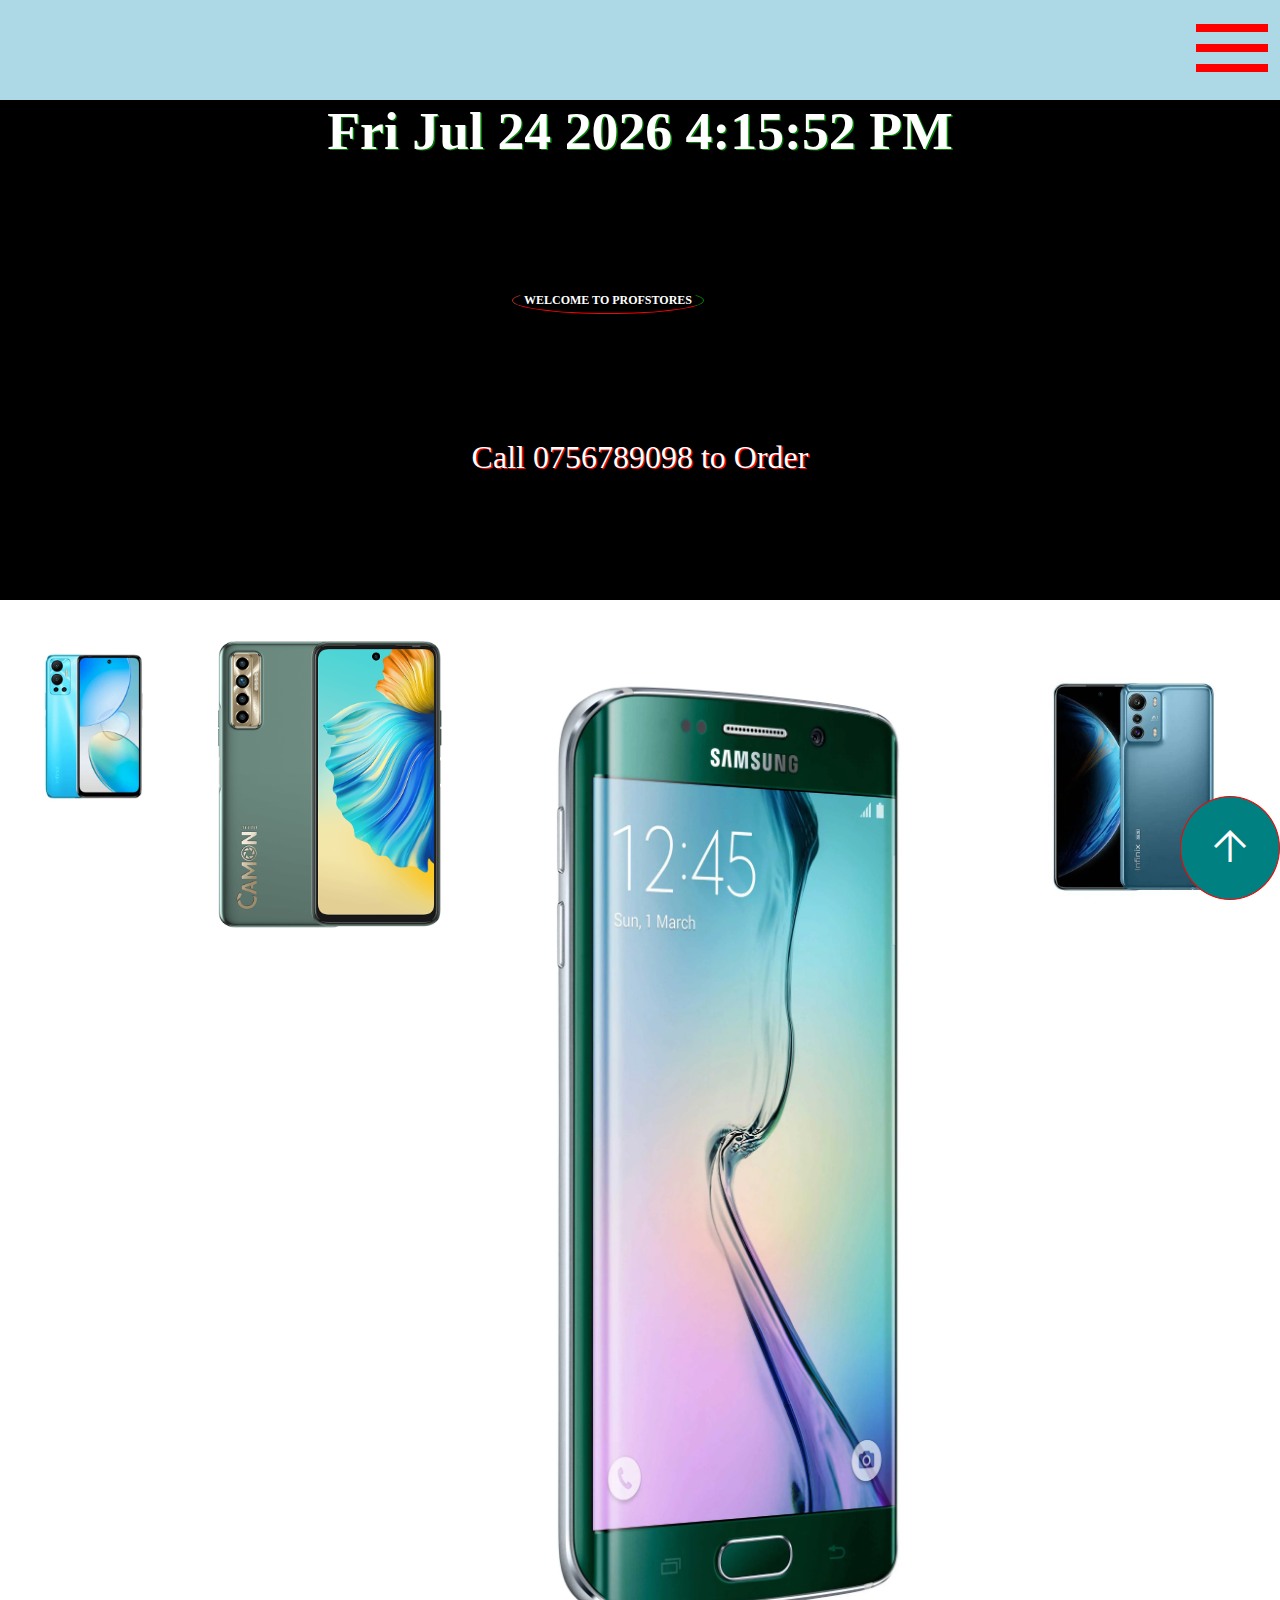
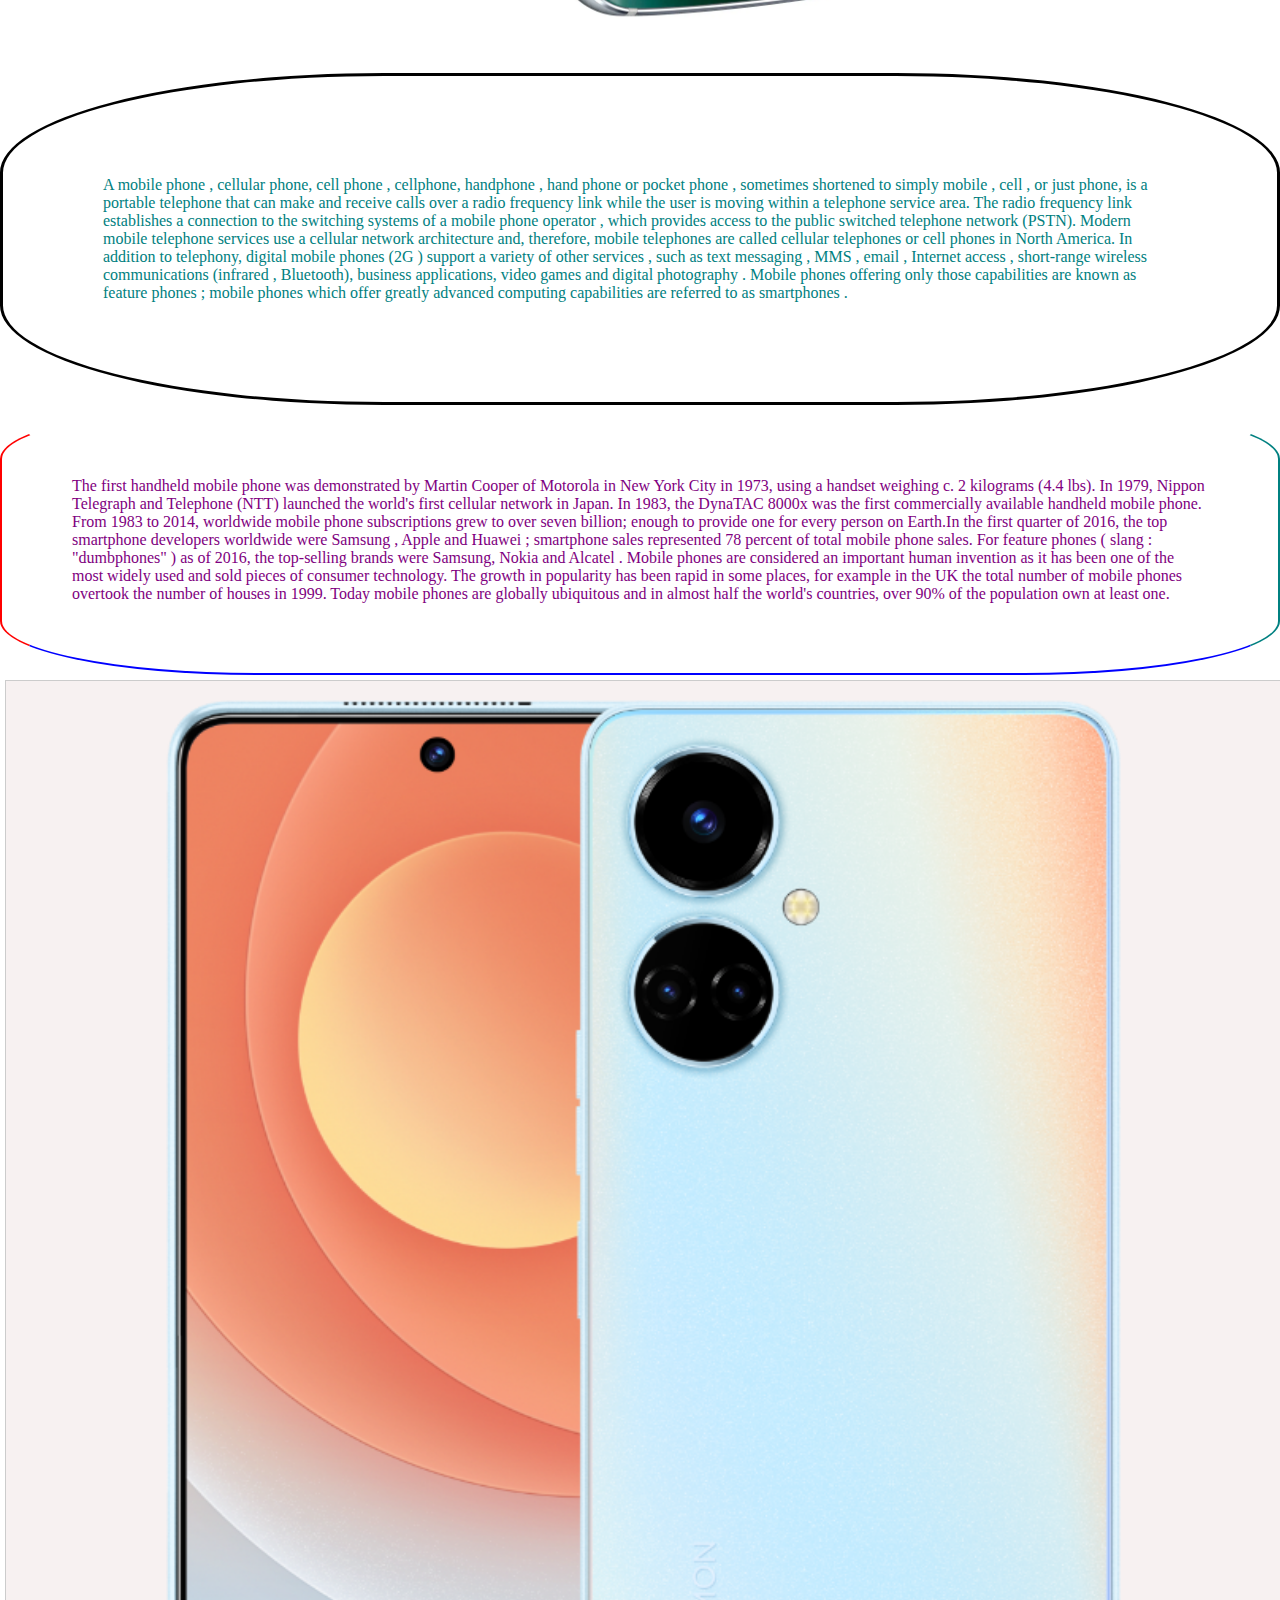
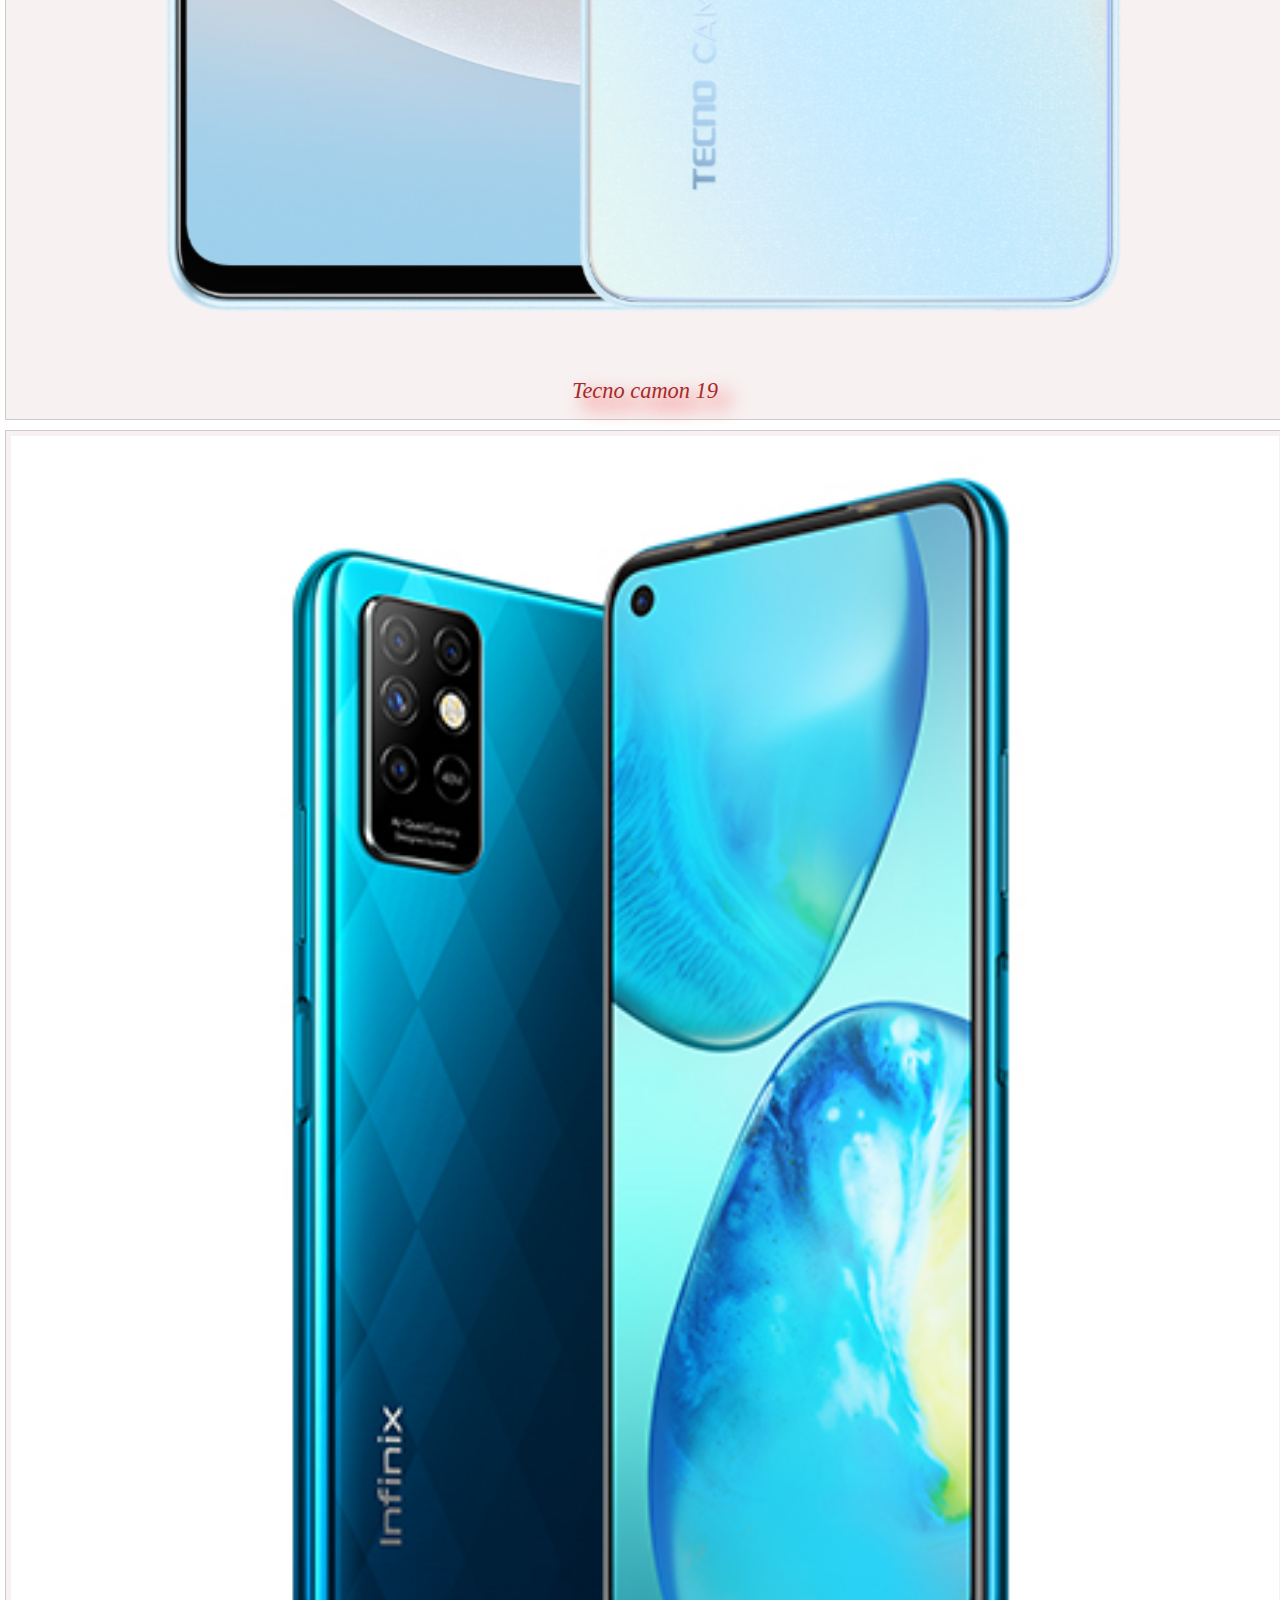
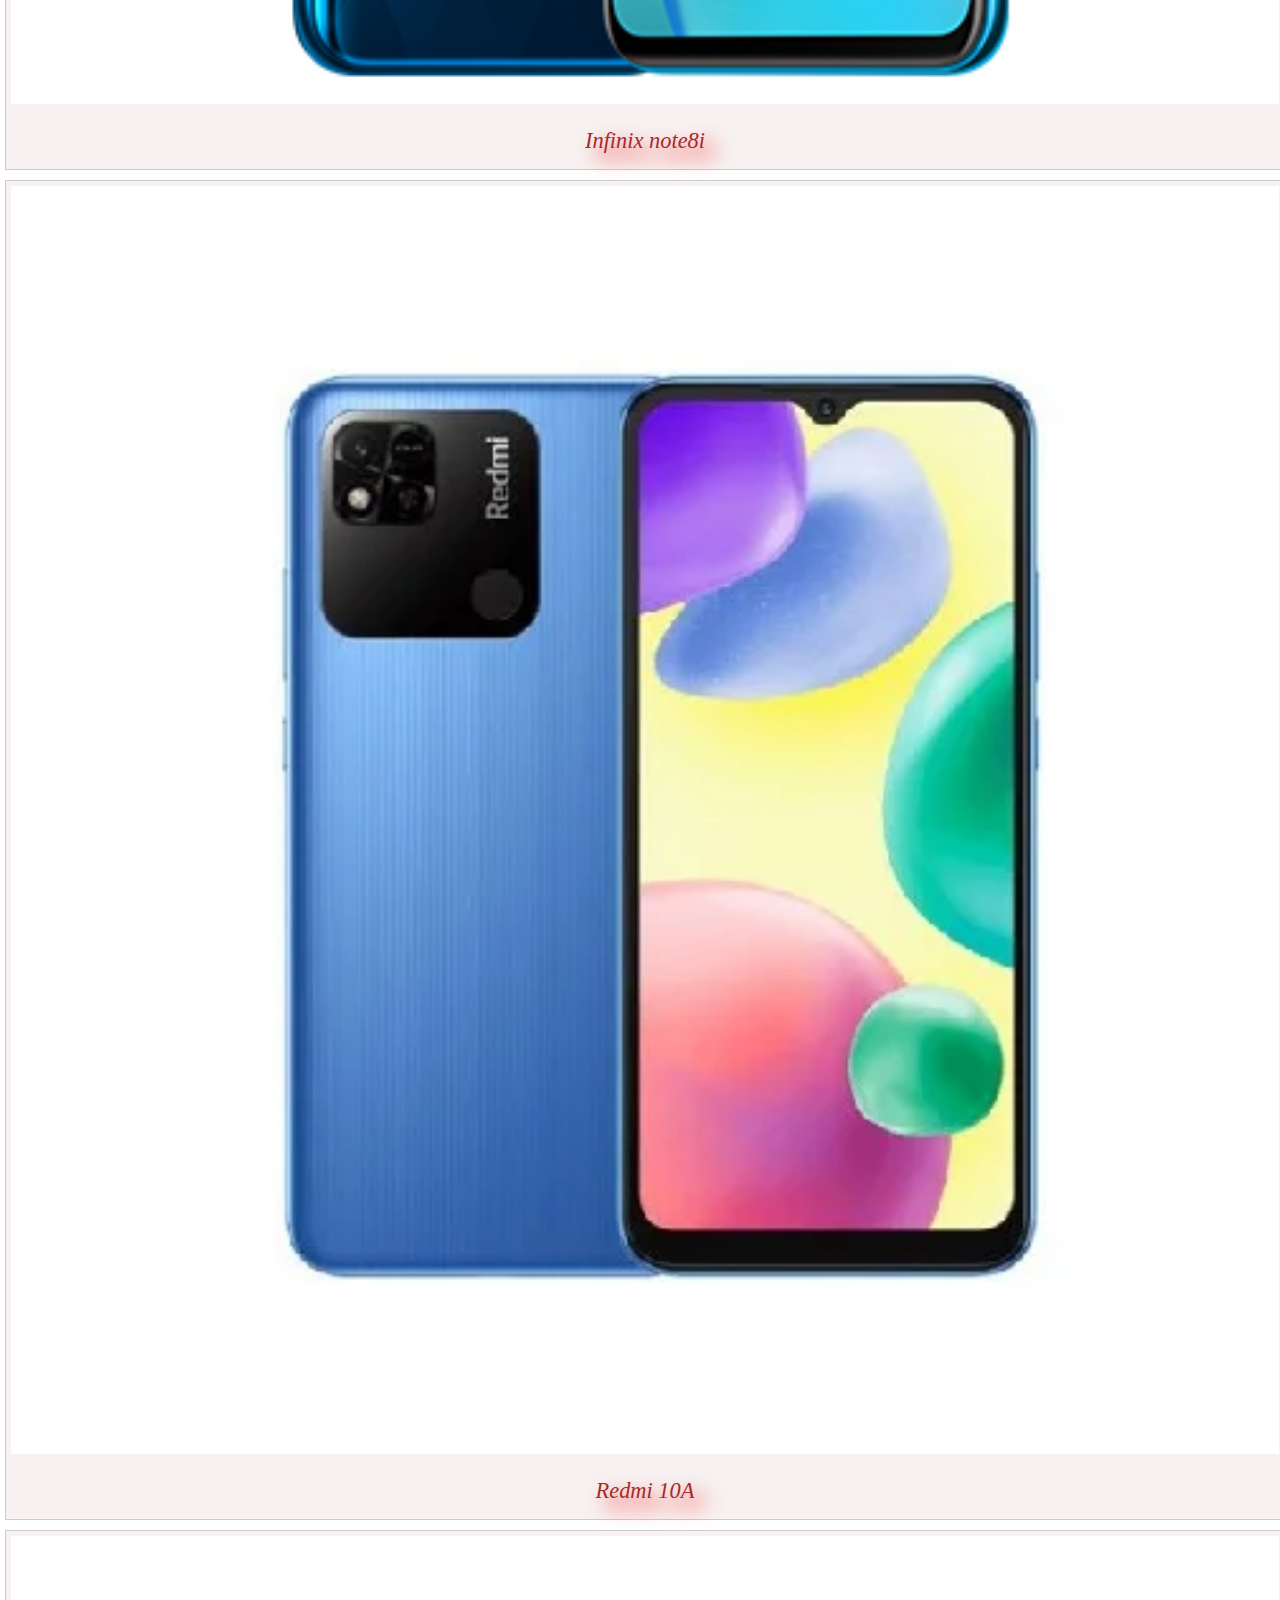
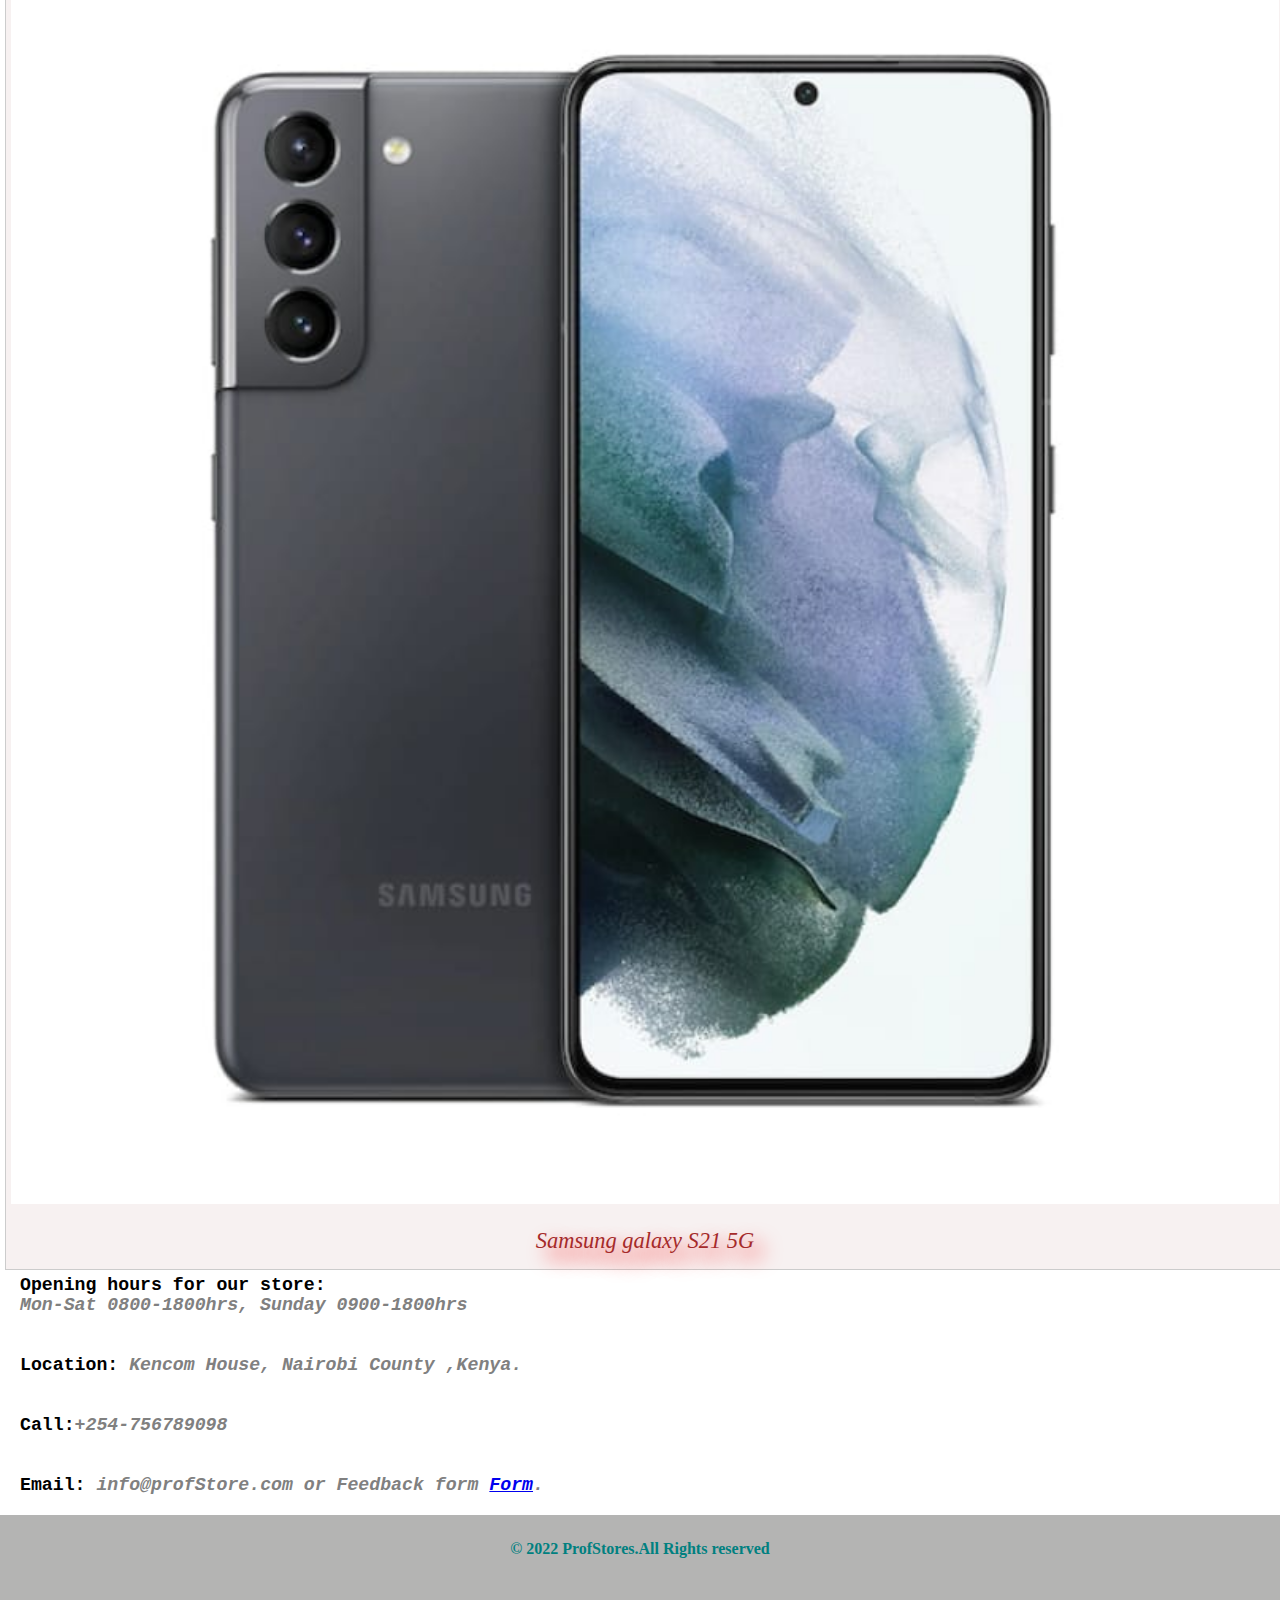
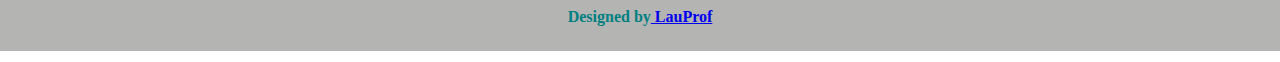
<file: index.html>
<!DOCTYPE html>
<html lang="en">
<head>
<title>PROJECT</title>
<link rel="stylesheet" href="style.css">
<meta name="viewport" content="width=device-width,initial-scale=1.0">
<meta name="author" content="lauprof">
<link rel="stylesheet" href="https://fonts.googleapis.com/icon?family=Material+Icons">
<link rel="stylesheet" href="https://fonts.googleapis.com/css2?family=Material+Symbols+Outlined:opsz,wght,FILL,GRAD@20..48,100..700,0..1,-50..200" >

</head>
<body>

<div id ="nav">
<div class ="navigation">
<span id ="sp"><i class ="material-icons " style="color:red;font-size:2em;">menu</i></span>


<ul>
<br><br><br><br><br>

<li ><a href="tecno.html" >TECNO</a></li>
<li><a href="infinix.html" >INFINIX </a></li>
<li><a href="redmi.html" >REDMI</a></li>
<li><a href="samsung.html" >SAMSUNG</a></li>
<li><a href="form.html" >FEEDBACK </a></li>



</ul><br>
</div>
</div>

<div id ="arrow">
<span><a href="#nav" ><i class ="material-symbols-outlined arrows " style="font-size:3em;color:white;">arrow_upward</i></a>
</span>

</div>
<div id="colored">

</div>

<section>
<h4 id="time"></h4>
<h3>Welcome to ProfStores</h3>
<p>Call 0756789098 to Order</p>

</section><br>
<script type="text/javascript">

setInterval(dates,1000);
function dates(){
var x = new Date();

document.getElementById('time').innerHTML =x.toDateString() + "   " + x.toLocaleTimeString()

}

</script>
<div class="row">
<div class="cols">
<img src="516.png">
</div>

<div class="cols">
<img src="green.png">


</div>
<div class="cols">
<img src="galaxy-s6-edge1.jpg">

</div>
<div class="cols">
<img src="Infinix-Zero-5G-Blue.jpg">


</div>

</div>

<div class ="content">
A mobile phone , cellular phone, cell phone , cellphone, handphone ,
hand phone or pocket phone , sometimes shortened to simply mobile ,
cell , or just phone, is a portable telephone that can make and receive
calls over a radio frequency link while the user is moving within a
telephone service area. The radio frequency link establishes a
connection to the switching systems of a mobile phone operator ,
which provides access to the public switched telephone network
(PSTN). Modern mobile telephone services use a cellular network
architecture and, therefore, mobile telephones are called cellular
telephones or cell phones in North America. In addition to telephony,
digital mobile phones (2G ) support a variety of other services , such
as text messaging , MMS , email , Internet access , short-range wireless
communications (infrared , Bluetooth), business applications, video
games and digital photography . Mobile phones offering only those
capabilities are known as feature phones ; mobile phones which offer
greatly advanced computing capabilities are referred to as
smartphones .

</div>
<div class="history">

The first handheld mobile phone was demonstrated by Martin Cooper
of Motorola in New York City in 1973, using a handset weighing c.
2 kilograms (4.4 lbs). In 1979, Nippon Telegraph and Telephone
(NTT) launched the world's first cellular network in Japan.  In
1983, the DynaTAC 8000x was the first commercially available
handheld mobile phone. From 1983 to 2014, worldwide mobile phone
subscriptions grew to over seven billion; enough to provide one for
every person on Earth.In the first quarter of 2016, the top
smartphone developers worldwide were Samsung , Apple and Huawei ;
smartphone sales represented 78 percent of total mobile phone
sales. For feature phones ( slang : "dumbphones" ) as of 2016, the
top-selling brands were Samsung, Nokia and Alcatel .
Mobile phones are considered an important human invention as it has
been one of the most widely used and sold pieces of consumer
technology.  The growth in popularity has been rapid in some
places, for example in the UK the total number of mobile phones
overtook the number of houses in 1999. Today mobile phones are
globally ubiquitous  and in almost half the world's countries, over
90% of the population own at least one.
</div>

<div class="gallery">
  <a target="_blank" href="camon19--bai11.png">
    <img src="camon19--bai11.png" alt="Cinque Terre" width="100%" height="auto">
  </a>
  <div class="desc">Tecno camon 19</div>
</div>

<div class="gallery">
  <a target="_blank" href="note8i.jpg">
    <img src="note8i.jpg" alt="Forest" width="100%" height="auto">
  </a>
  <div class="desc">Infinix note8i</div>
</div>

<div class="gallery">
  <a target="_blank" href="Redmi-10A-Blue.jpg">
    <img src="Redmi-10A-Blue.jpg" alt="Northern Lights" width="100%" height="auto">
  </a>
  <div class="desc">Redmi 10A</div>
</div>

<div class="gallery">
  <a target="_blank" href="Samsung-Galaxy-S21-5G.jpg">
    <img src="Samsung-Galaxy-S21-5G.jpg" alt="Mountains" width="100%" height="auto">
  </a>
  <div class="desc">Samsung galaxy S21 5G</div>
</div><br><br><br><br><br>
<footer>
<p><b>Opening hours for our store:</b></p><i style ="color:grey;">Mon-Sat 0800-1800hrs, Sunday 0900-1800hrs</i><br>
<br><br>

<b>Location: </b><i>Kencom House,  Nairobi County ,Kenya.</i><br>
<br><br>
<b>Call:</b><i>+254-756789098</i><br><br><br>

<b>Email:</b><i> info@profStore.com or Feedback form <a href="form.html" >Form</a>.</i><br>
</footer>
<div class= "prof">
<p>&copy; 2022 ProfStores.All Rights reserved</p>
<p>Designed by<a href="https://lauprof.github.io/port-folio/" > LauProf</a></p>


</div>


</body>
</html>
</file>
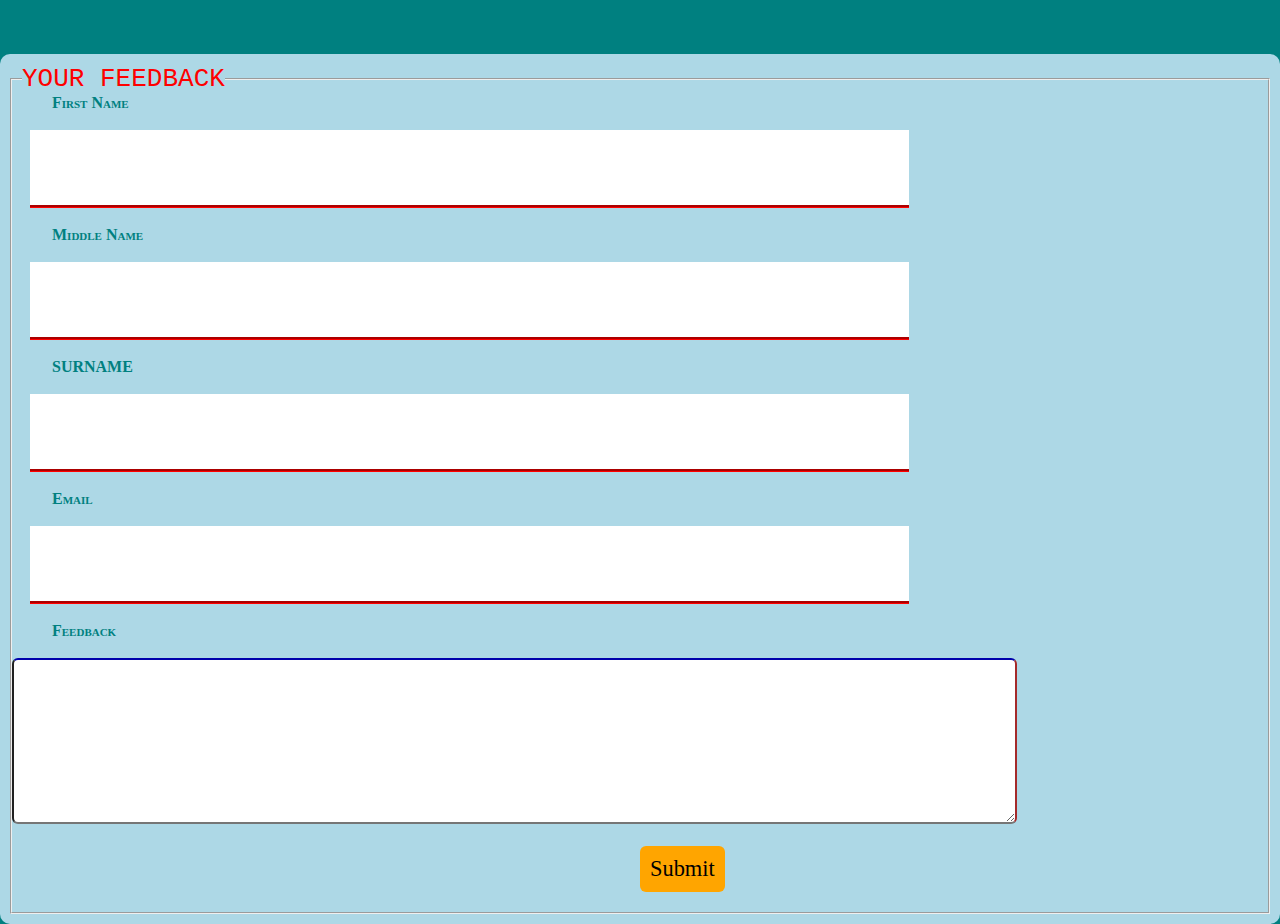
<file: form.html>
<!DOCTYPE html>
<html>
<head>
<title>Feedback</title>
<link rel="stylesheet" href="style.css">
<meta name="viewport" content="width=device-width,initial-scale=1.0">
<meta name="author" content="lauprof">
<link rel="stylesheet" href="https://fonts.googleapis.com/icon?family=Material+Icons">
<style type="text/css">
body{
background-color:teal;

}

input[type=text]:focus{

border:1px solid blue;
border-radius:8px;
color:teal;
outline:none;
font-family:monospace;

}
input[type=email]:focus{

border:1px solid blue;
border-radius:8px;
outline:none;
color:teal;
font-family:monospace;

}
.leg{
color:red;
font-family:monospace;
margin-left:10px;
font-size:xx-large;


}


</style>


</head>
<body>
<p id ="bod"></p>

<br><br><br>

<form id ="feedback" onsubmit="alert('Your feedback has been received');">
<fieldset>
<legend class="leg">YOUR FEEDBACK</legend>
<label>First Name</label><br><br>
<input type="text" name ="firstname"     required><br><br>

<label>Middle Name</label><br><br>
<input type ="text" name="middlename" required><br><br>
<label>SURNAME</label><br><br>
<input type ="text" name="surname" required><br><br>
<label>Email</label><br><br>
<input type ="email" name="email" required><br><br>
<label>Feedback</label><br><br>
<textarea rows="10" cols="40" required>

</textarea><br><br>


<input type="submit" value="Submit" >

</fieldset>
</form>
<!--
<script type="text/javascript">
var m = document.forms["feedback"];
var text = "";
var i;
for (i = 0; i < m.length; i++) {
  text += m.elements[i].value+ "<br>";
}
document.getElementById("bod").innerHTML = text;


</script>
-->
</body>
</html>
</file>
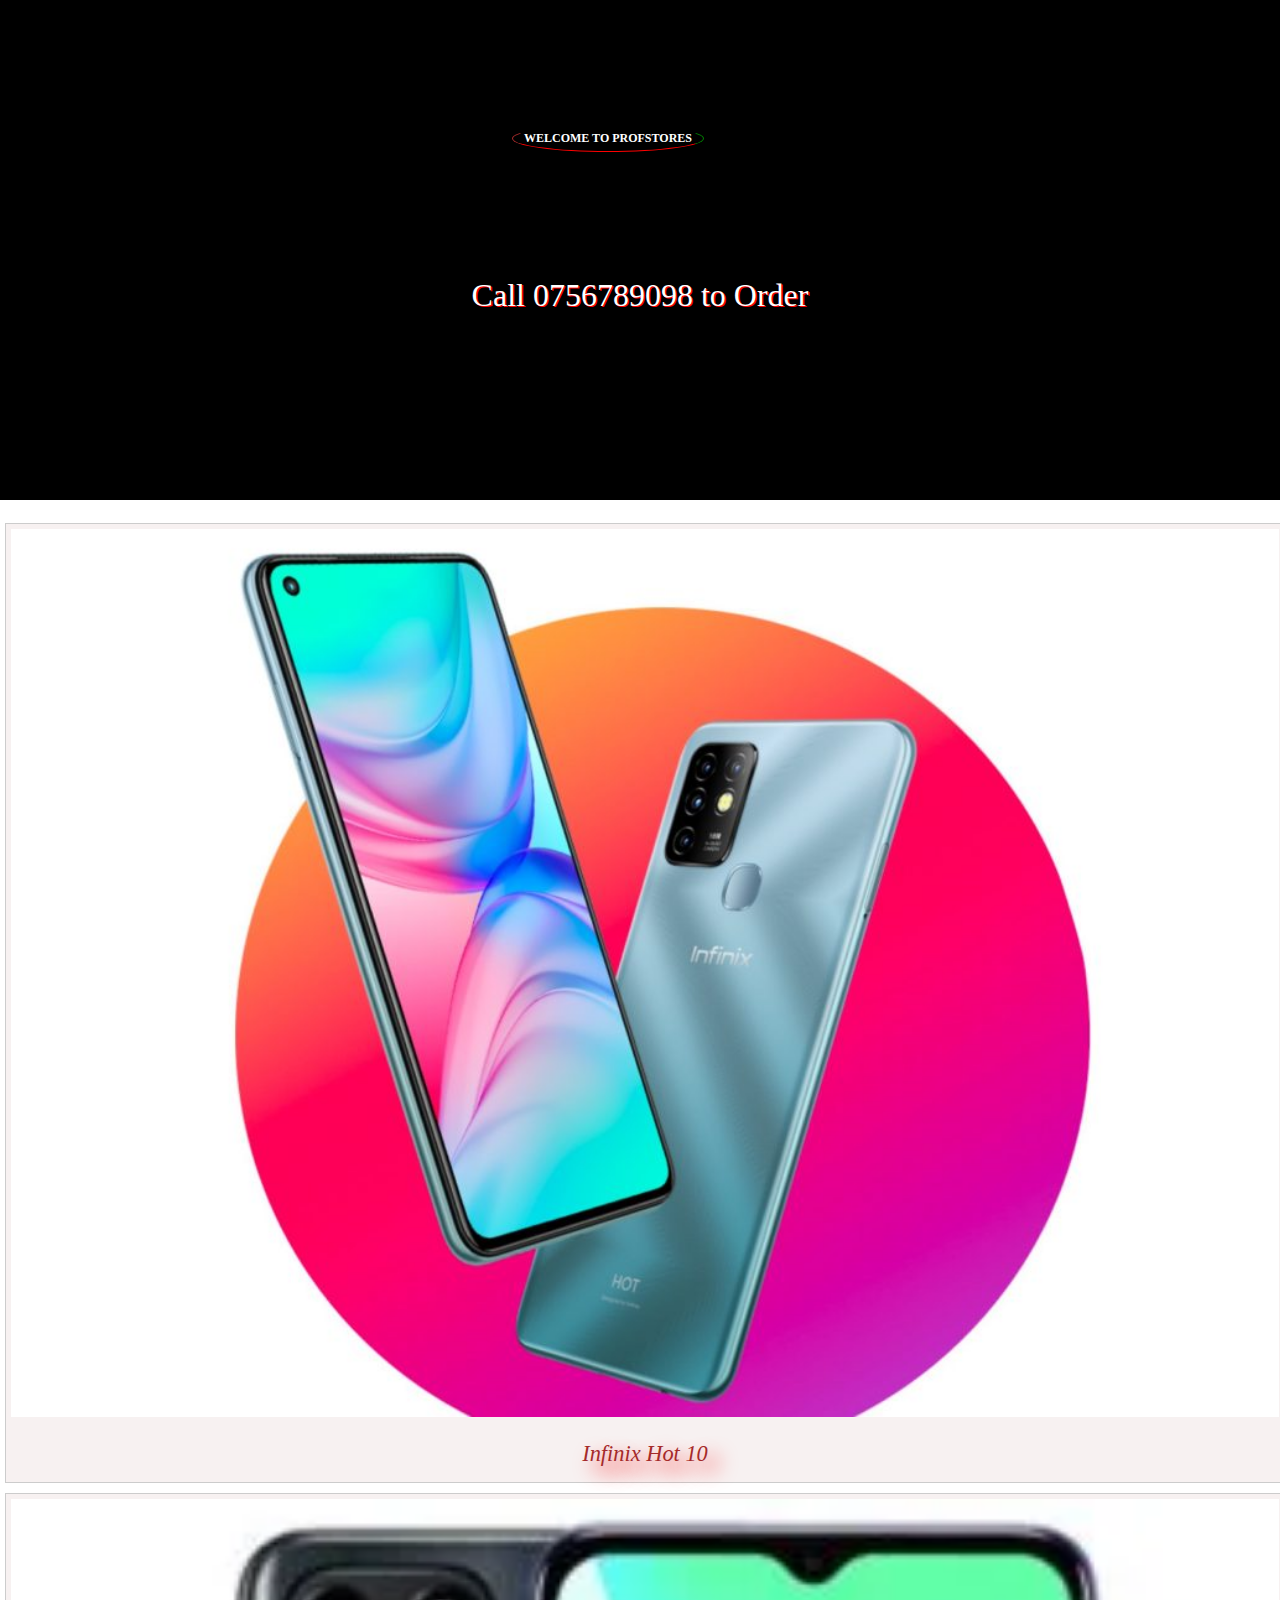
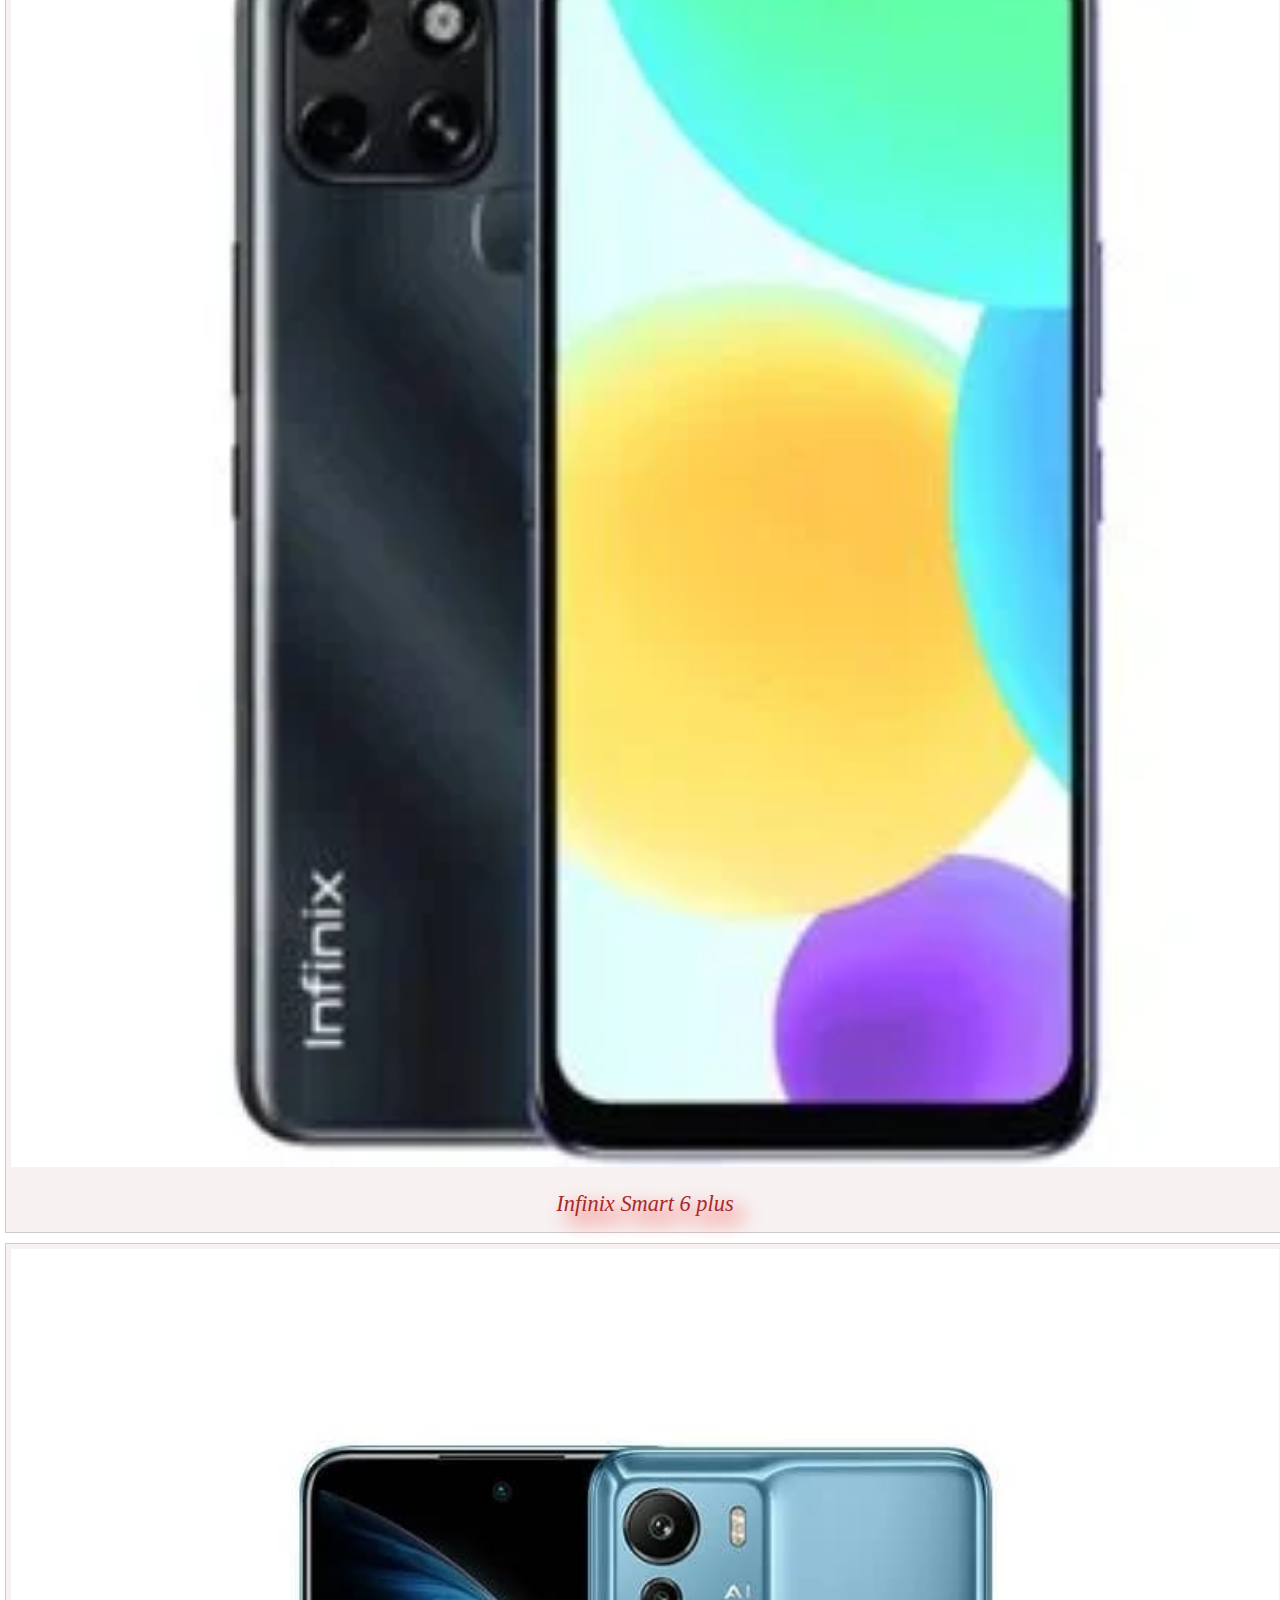
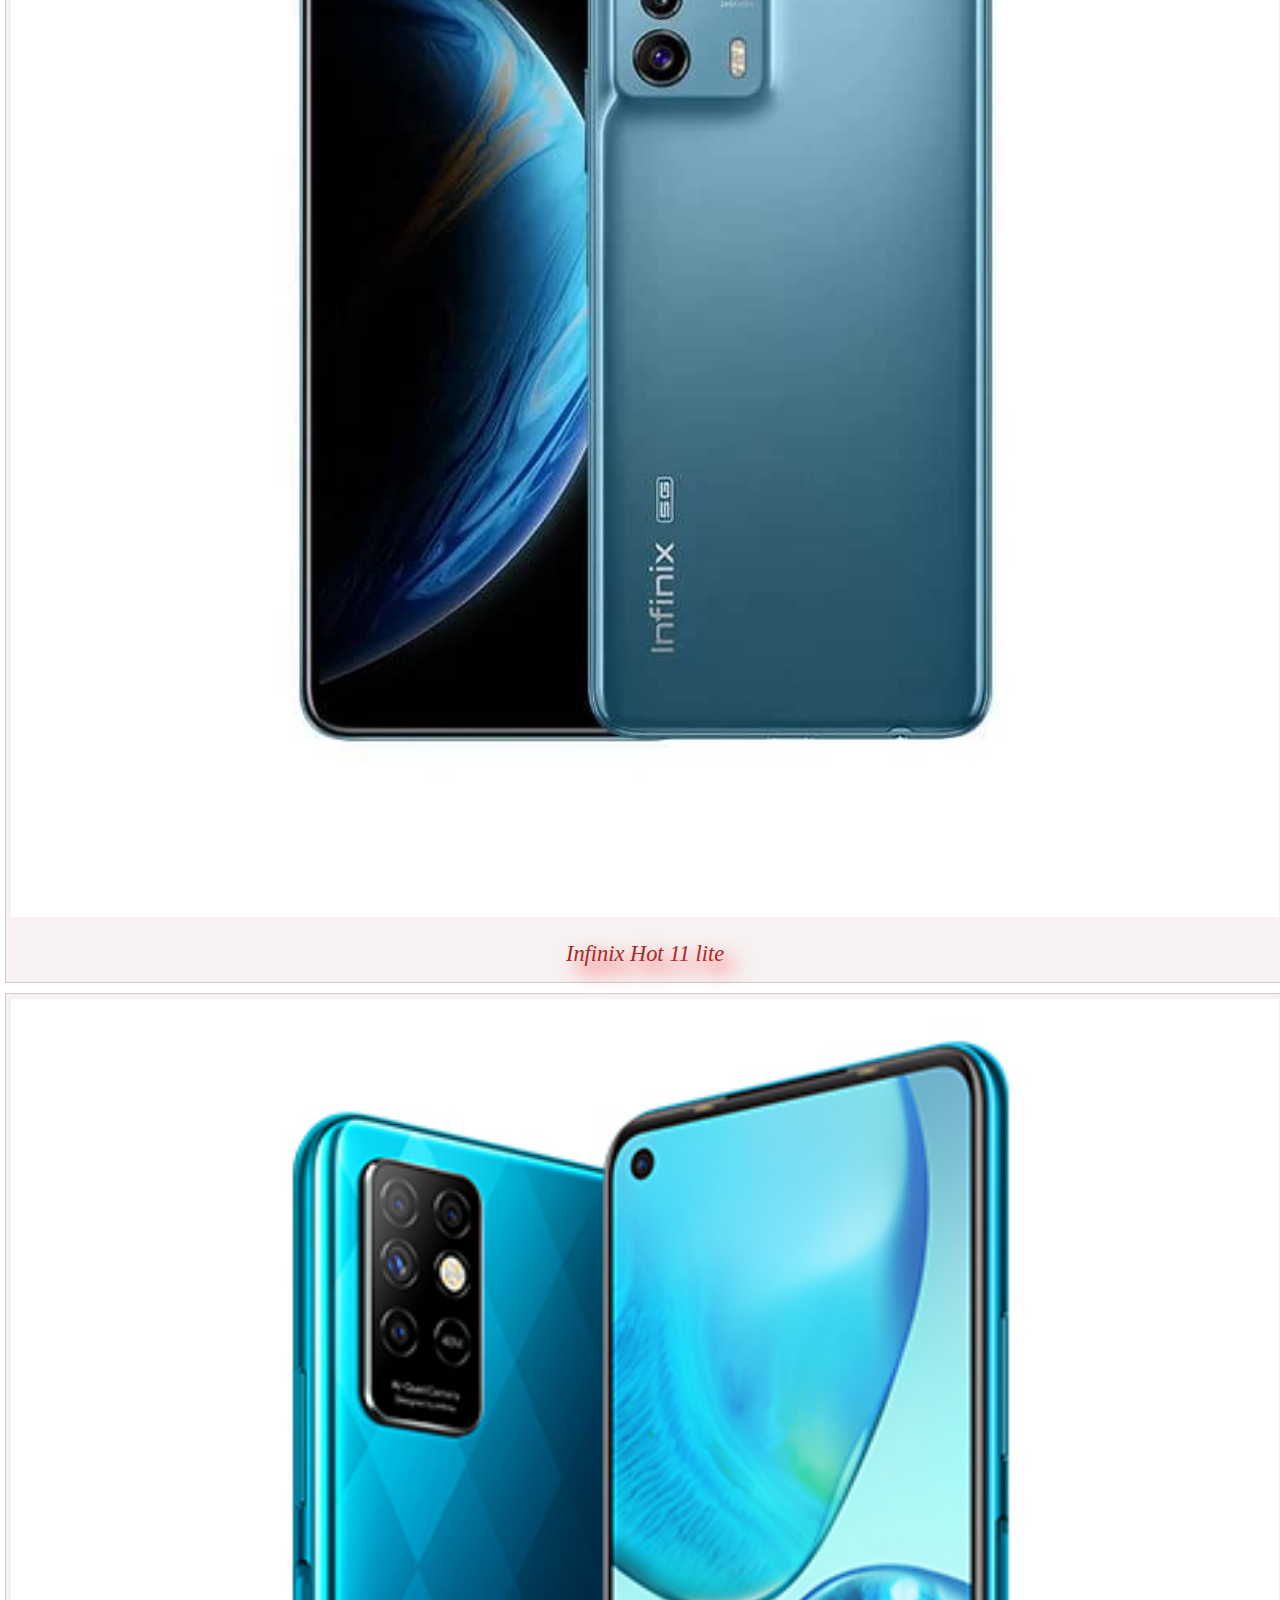
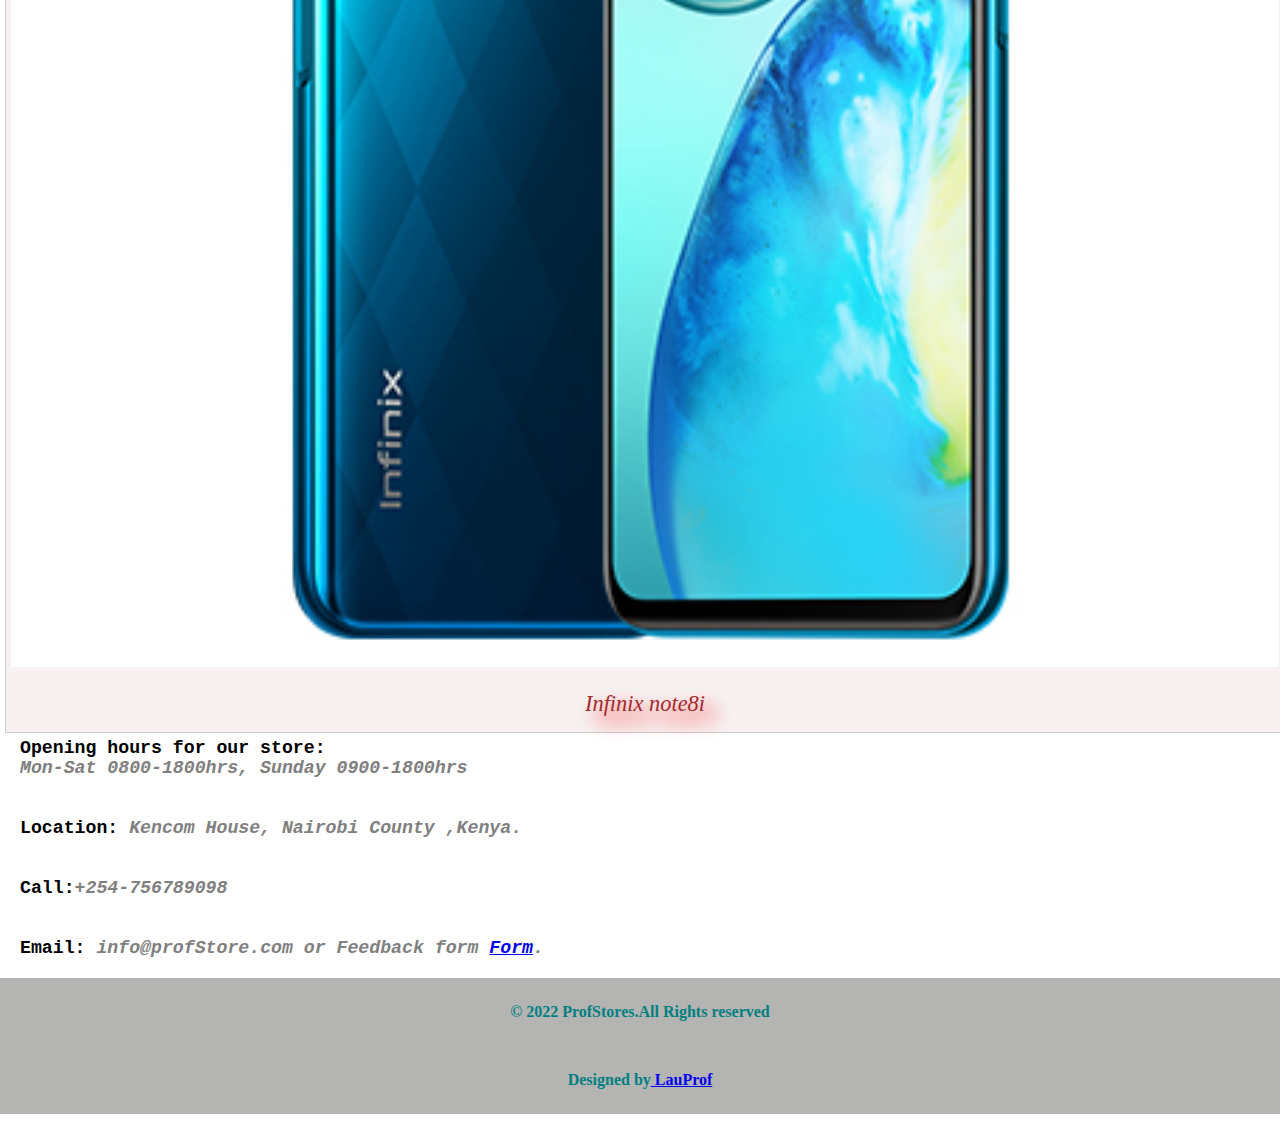
<file: infinix.html>
<!DOCTYPE html>
<html>
<head>
<title>Feedback</title>
<link rel="stylesheet" href="style.css">
<meta name="viewport" content="width=device-width,initial-scale=1.0">
<meta name="author" content="lauprof">
<link rel="stylesheet" href="https://fonts.googleapis.com/icon?family=Material+Icons">
</head>
<body>
<section>
<h4 id="time"></h4>
<h3>Welcome to ProfStores</h3>
<p>Call 0756789098 to Order</p>

</section><br>
<script type="text/javascript">

setInterval(dates,1000);
function dates(){
var x = new Date();

document.getElementById('time').innerHTML =x.toDateString() + "   " + x.toLocaleTimeString()

}

</script>
<div class="gallery">
  <a target="_blank" href="Infinix_Hot_10_Kenya_Specs_Price-1024x717.jpg">
    <img src="Infinix_Hot_10_Kenya_Specs_Price-1024x717.jpg"  width="100%" height="auto">
  </a>
  <div class="desc">Infinix Hot 10</div>
</div>
<div class="gallery">
  <a target="_blank" href="Infinix-Smart-6-Plus-Polar-Black-300x300.jpg.webp">
    <img src="Infinix-Smart-6-Plus-Polar-Black-300x300.jpg.webp"  width="100%" height="auto">
  </a>
  <div class="desc">Infinix Smart 6 plus</div>
</div>
<div class="gallery">
  <a target="_blank" href="Infinix-Zero-5G-Blue.jpg">
    <img src="Infinix-Zero-5G-Blue.jpg"  width="100%" height="auto">
  </a>
  <div class="desc">Infinix Hot 11 lite</div>
</div>
<div class="gallery">
  <a target="_blank" href="note8i.jpg">
    <img src="note8i.jpg"  width="100%" height="auto">
  </a>
  <div class="desc">Infinix note8i</div>
</div>
<footer>
<p><b>Opening hours for our store:</b></p><i style ="color:grey;">Mon-Sat 0800-1800hrs, Sunday 0900-1800hrs</i><br>
<br><br>

<b>Location: </b><i>Kencom House,  Nairobi County ,Kenya.</i><br>
<br><br>
<b>Call:</b><i>+254-756789098</i><br><br><br>

<b>Email:</b><i> info@profStore.com or Feedback form <a href="form.html" >Form</a>.</i><br>
</footer>
<div class= "prof">
<p>&copy; 2022 ProfStores.All Rights reserved</p>
<p>Designed by<a href="https://lauprof.github.io/lo-ve/" > LauProf</a></p>


</div>



</body>
</html>
</file>
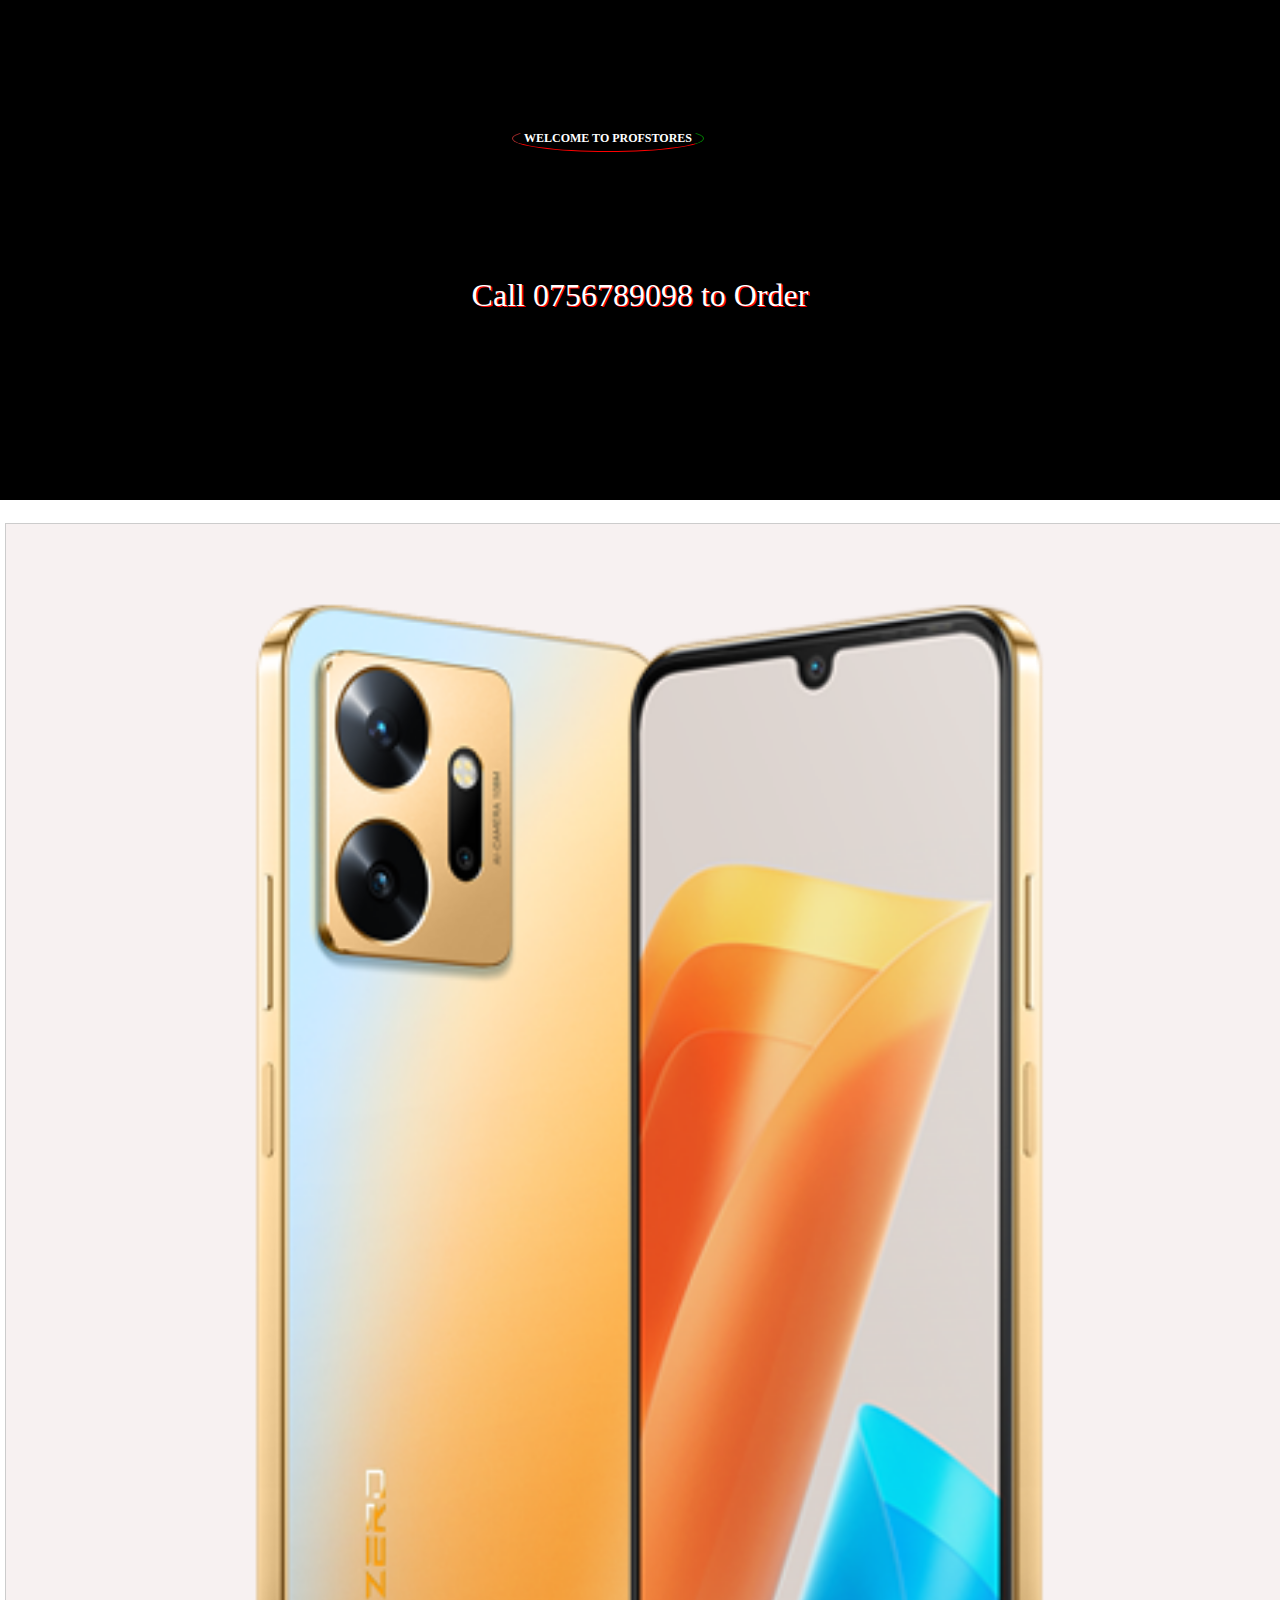
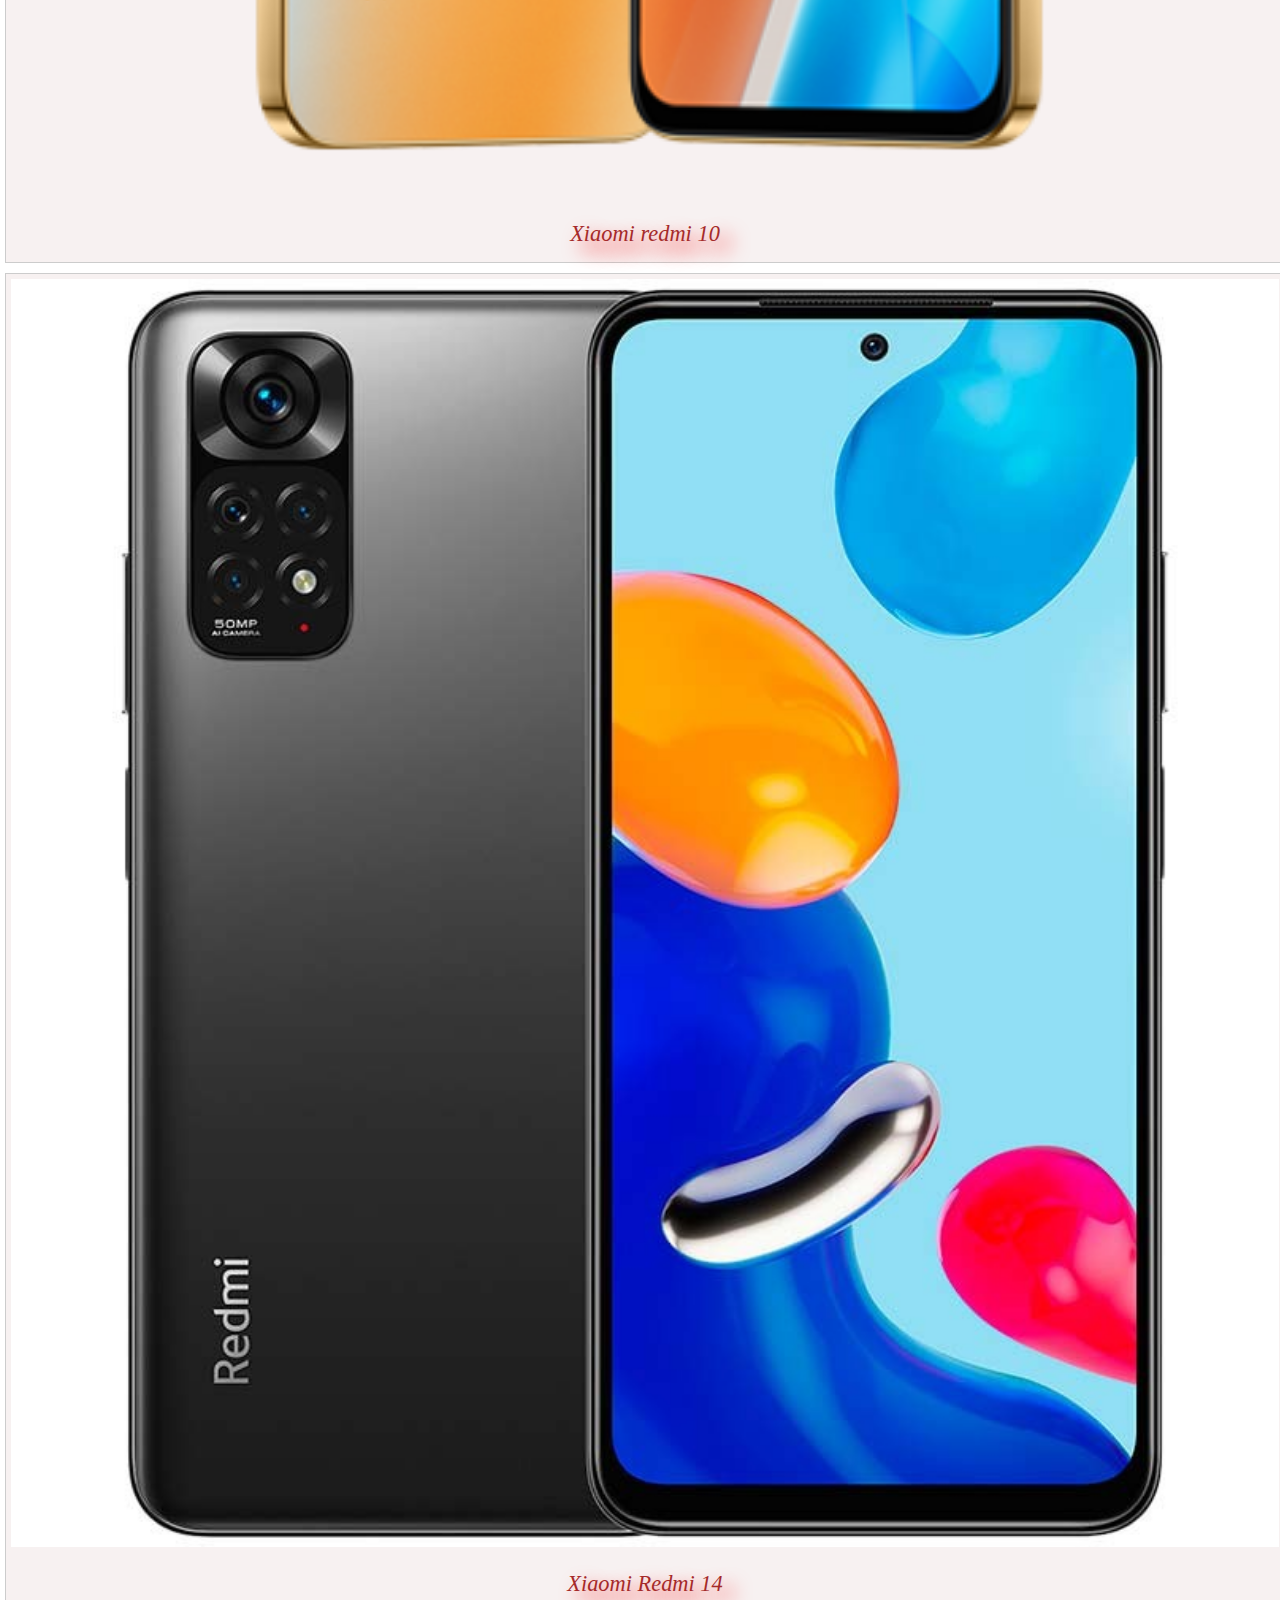
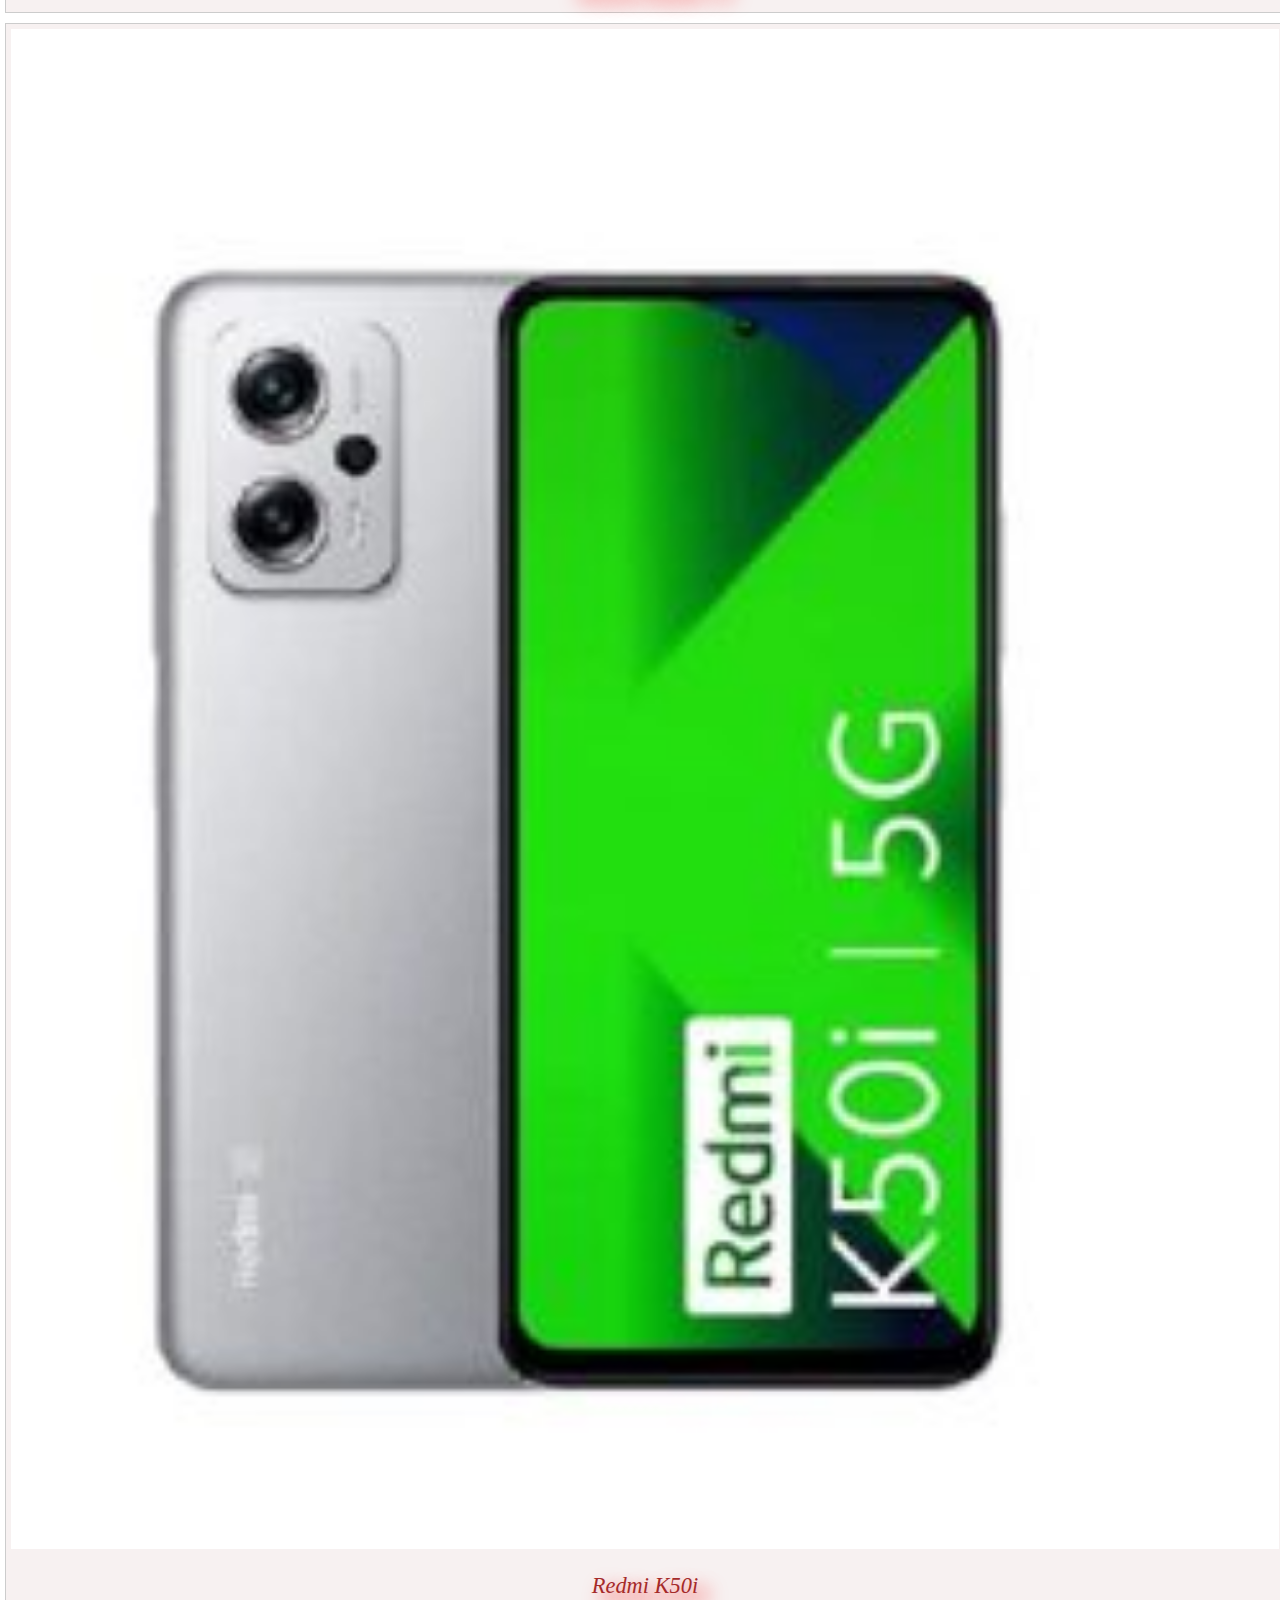
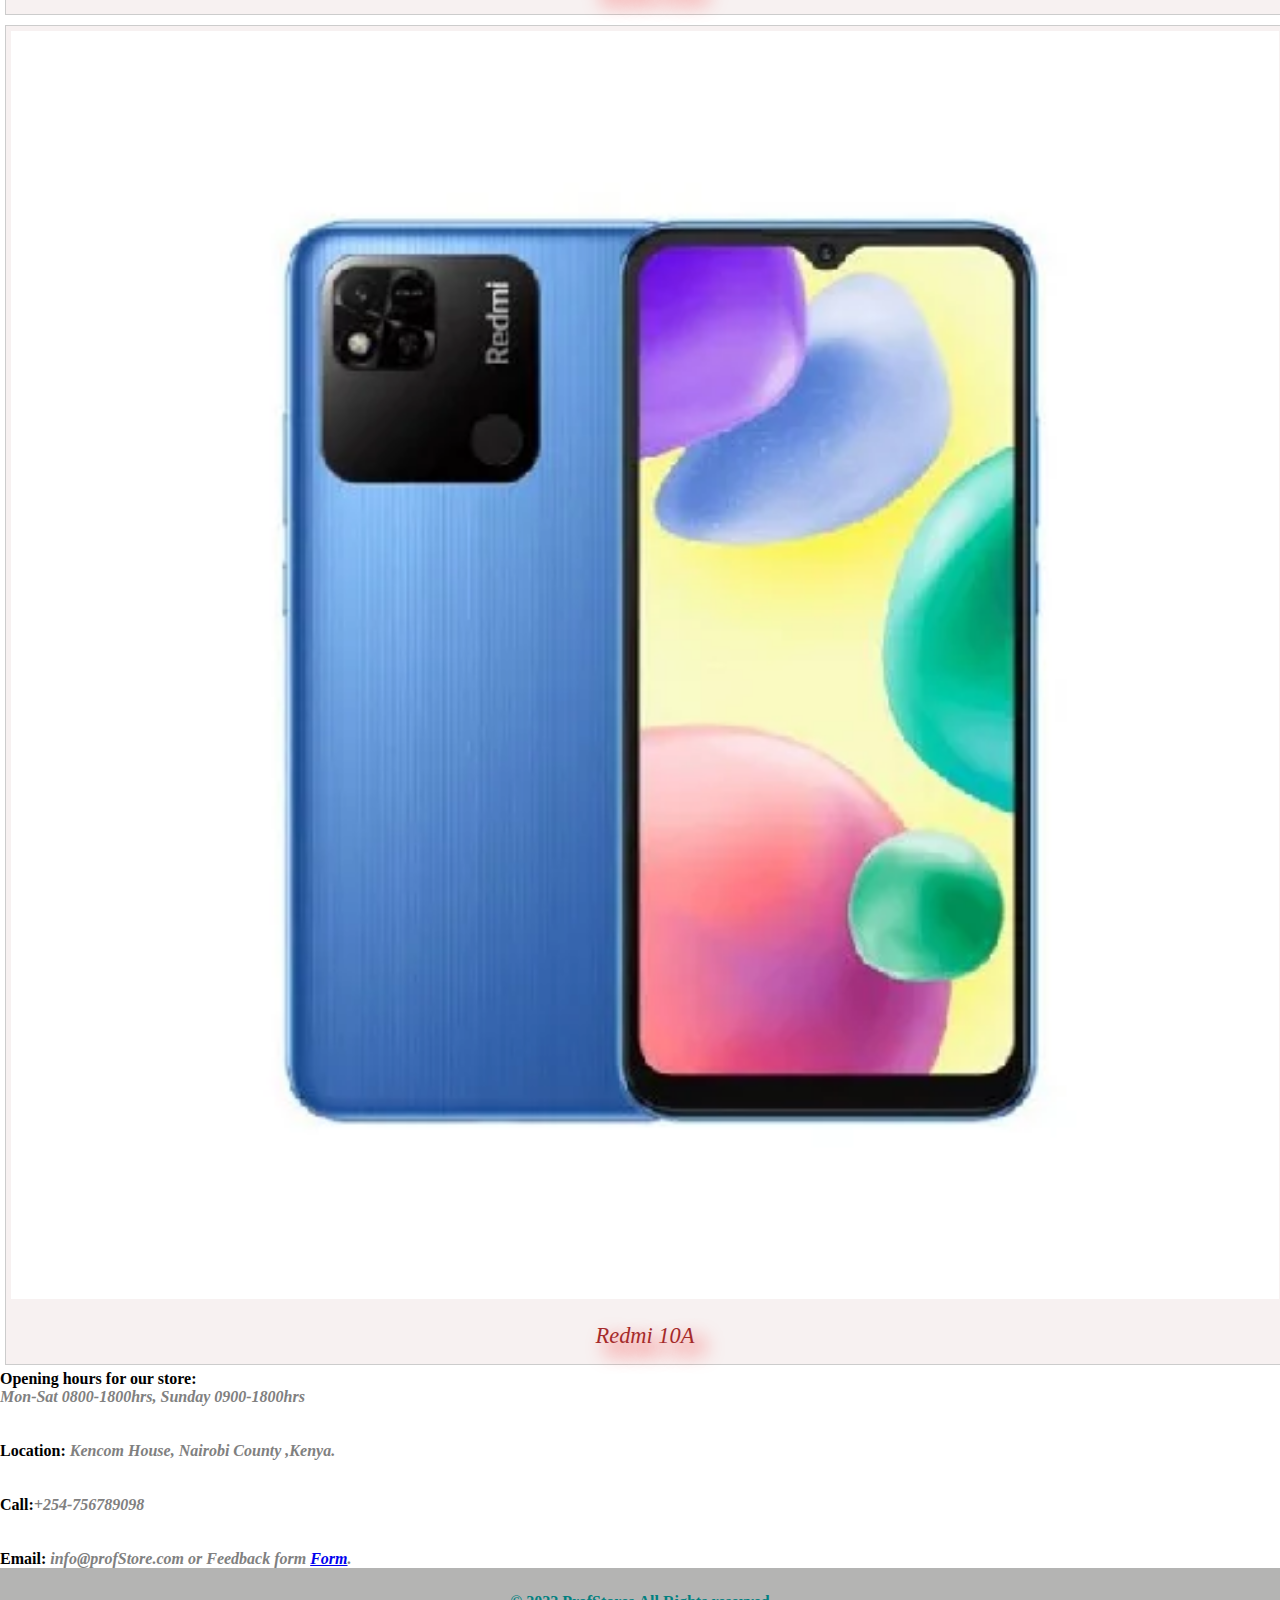
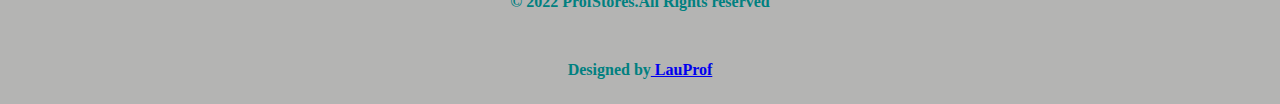
<file: redmi.html>
<!DOCTYPE html>
<html>
<head>
<title>Feedback</title>
<link rel="stylesheet" href="style.css">
<meta name="viewport" content="width=device-width,initial-scale=1.0">
<meta name="author" content="lauprof">
<link rel="stylesheet" href="https://fonts.googleapis.com/icon?family=Material+Icons">
</head>
<body>
<section>
<h4 id="time"></h4>
<h3>Welcome to ProfStores</h3>
<p>Call 0756789098 to Order</p>

</section><br>
<script type="text/javascript">

setInterval(dates,1000);
function dates(){
var x = new Date();

document.getElementById('time').innerHTML =x.toDateString() + "   " + x.toLocaleTimeString()

}

</script>
<div class="gallery">
  <a target="_blank" href="ZERO20_List.png">
    <img src="ZERO20_List.png" width="100%" height="auto">
  </a>
  <div class="desc">Xiaomi redmi 10</div>
</div>
<div class="gallery">
  <a target="_blank" href="XIAOMI-NEW-NEW.jpeg">
    <img src="XIAOMI-NEW-NEW.jpeg" alt="Cinque Terre" width="100%" height="auto">
  </a>
  <div class="desc">Xiaomi Redmi 14</div>
</div>
<div class="gallery">
  <a target="_blank" href="Redmi-K50i-Quick-Silver-247x296.jpg">
    <img src="Redmi-K50i-Quick-Silver-247x296.jpg" alt="Cinque Terre" width="100%" height="auto">
  </a>
  <div class="desc">Redmi K50i</div>
</div>
<div class="gallery">
  <a target="_blank" href="Redmi-10A-Blue.jpg">
    <img src="Redmi-10A-Blue.jpg" alt="Cinque Terre" width="100%" height="auto">
  </a>
  <div class="desc">Redmi 10A</div>
</div
<footer>
<p><b>Opening hours for our store:</b></p><i style ="color:grey;">Mon-Sat 0800-1800hrs, Sunday 0900-1800hrs</i><br>
<br><br>

<b>Location: </b><i>Kencom House,  Nairobi County ,Kenya.</i><br>
<br><br>
<b>Call:</b><i>+254-756789098</i><br><br><br>

<b>Email:</b><i> info@profStore.com or Feedback form <a href="form.html" >Form</a>.</i><br>
</footer>
<div class= "prof">
<p>&copy; 2022 ProfStores.All Rights reserved</p>
<p>Designed by<a href="https://lauprof.github.io/lo-ve/" > LauProf</a></p>


</div>

</body>
</html>
</file>
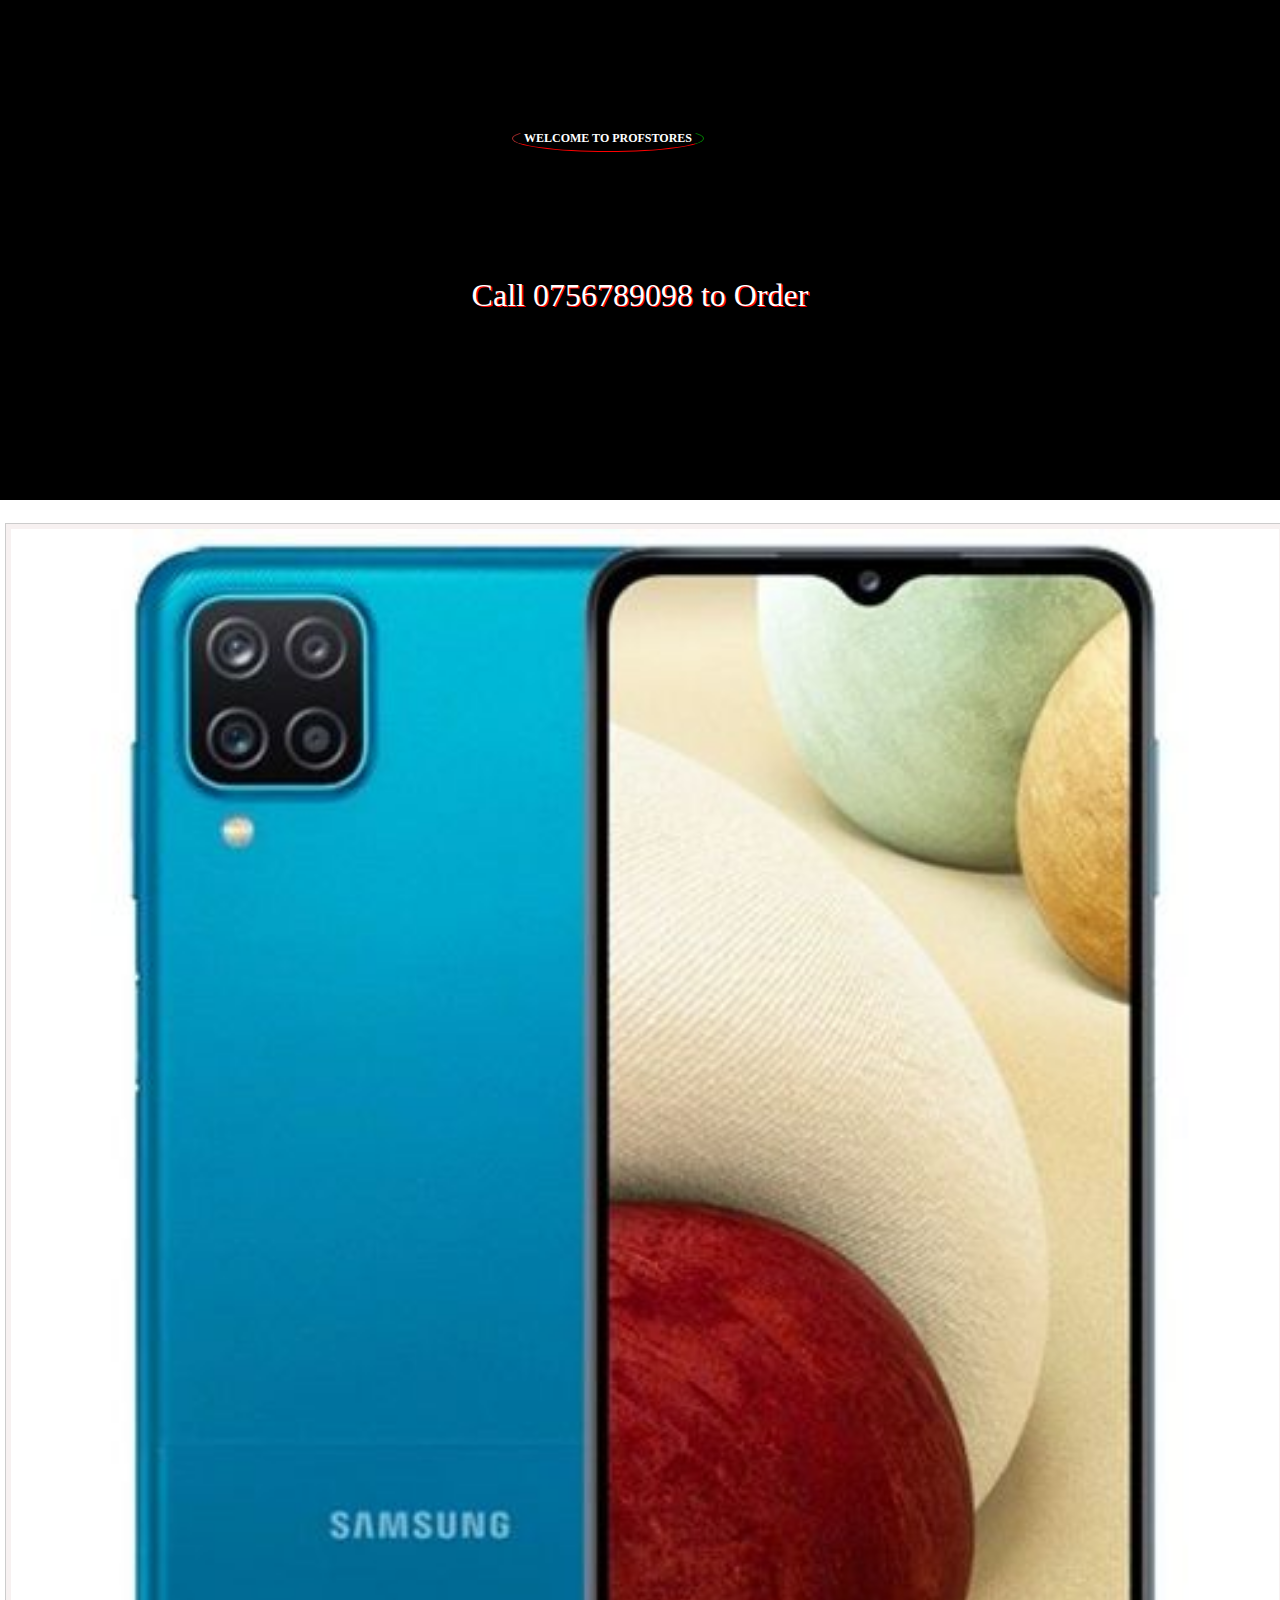
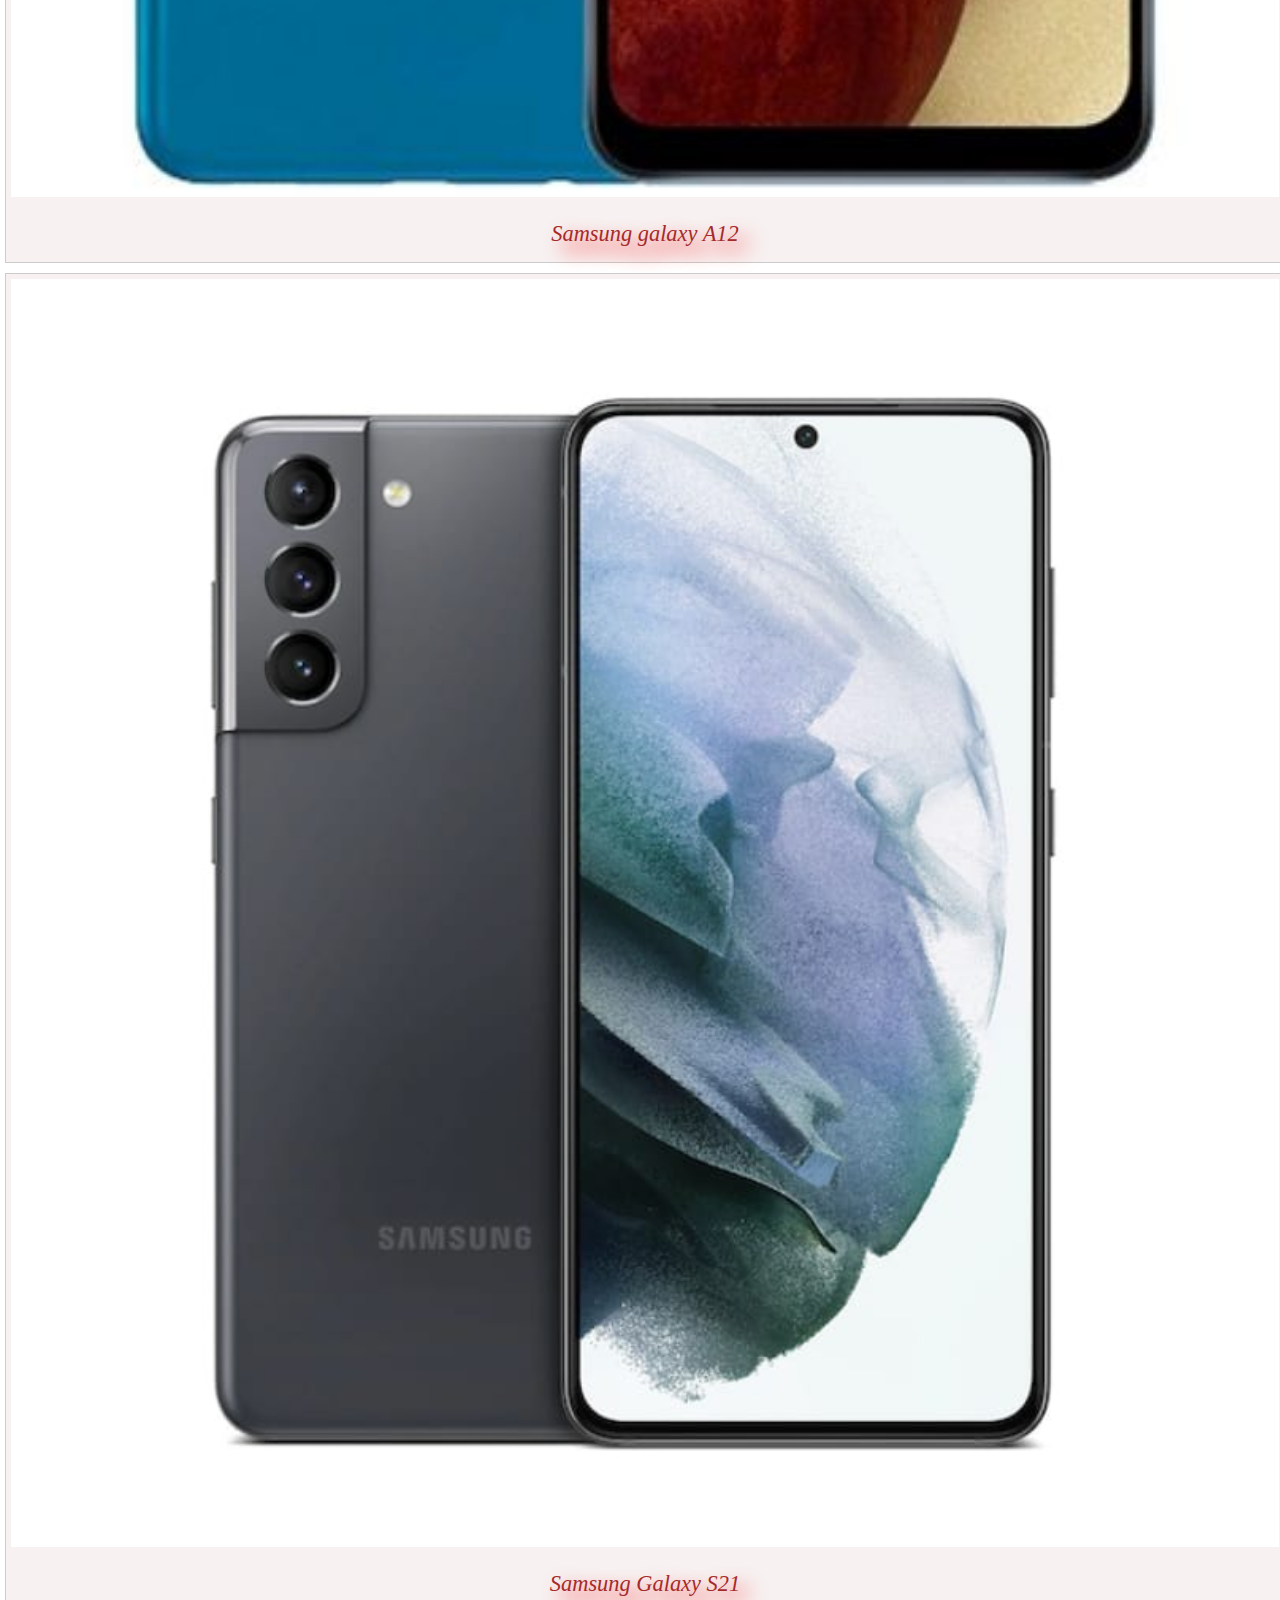
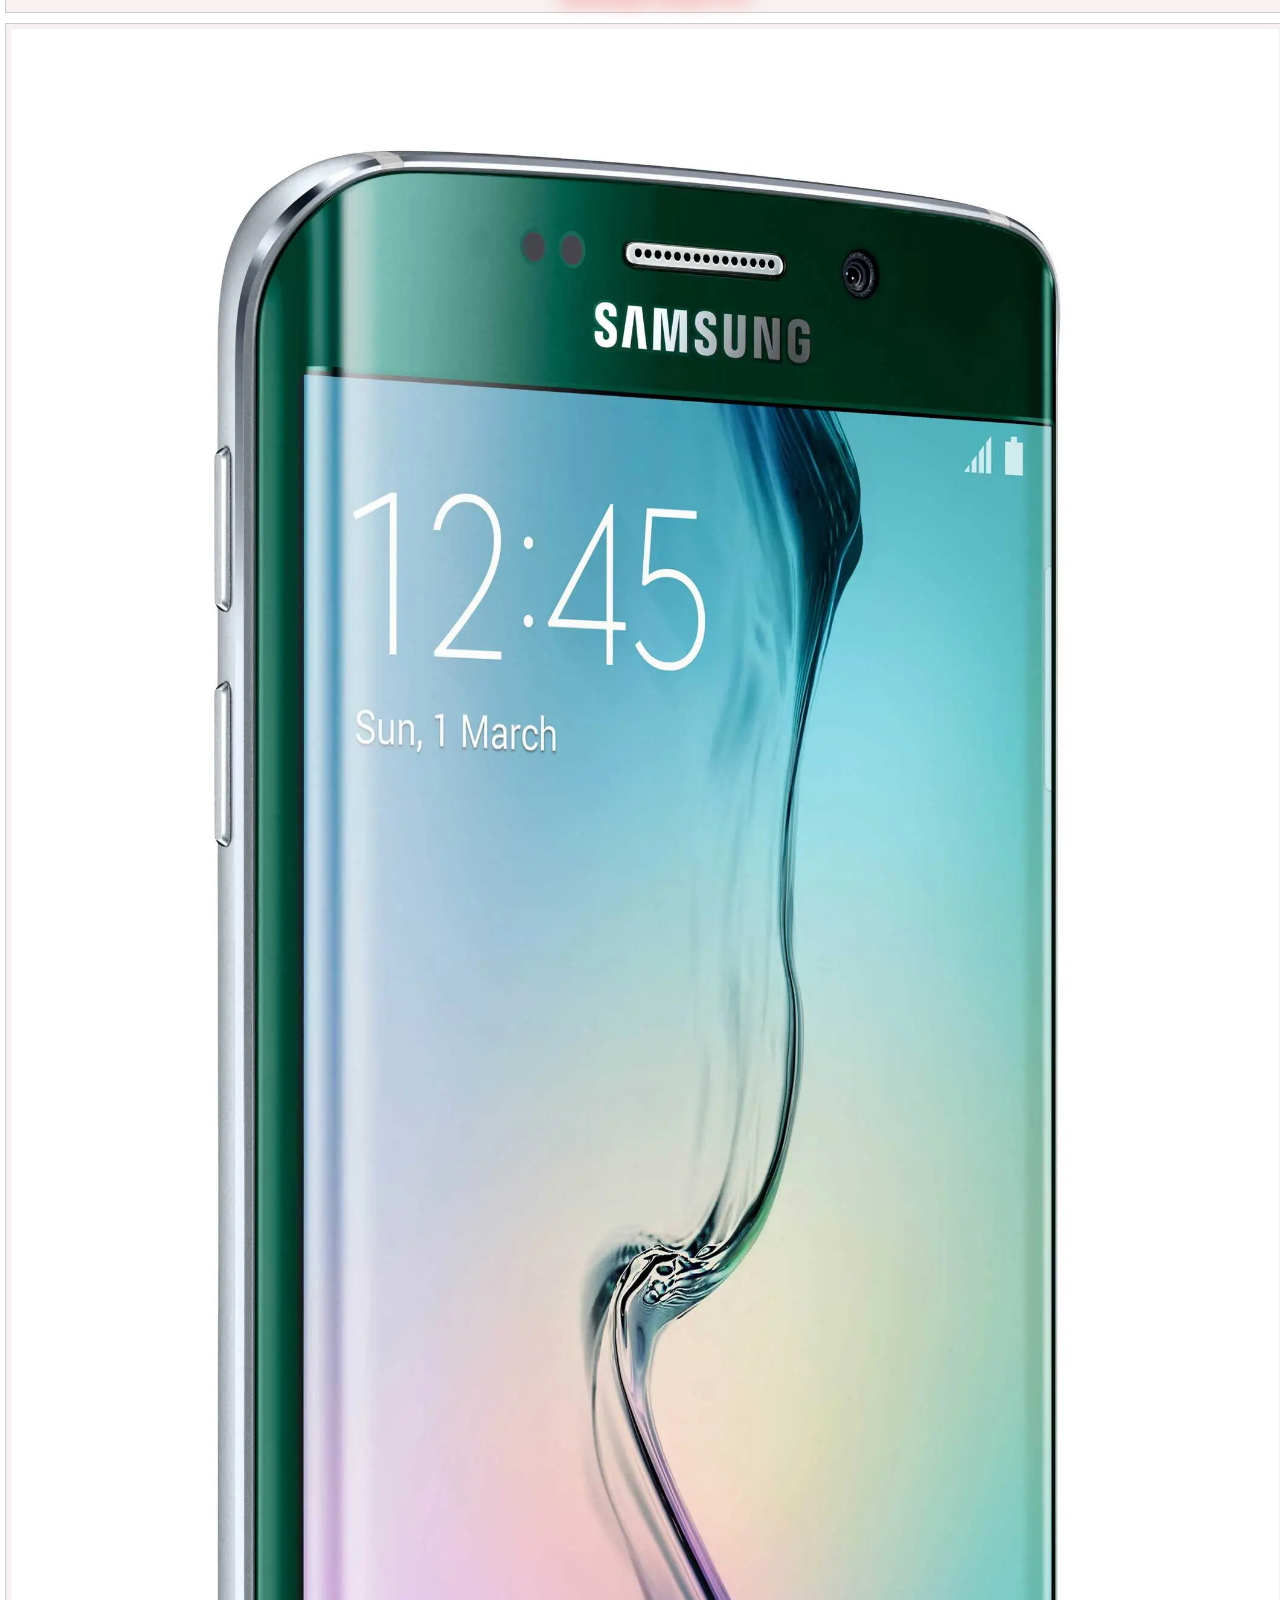
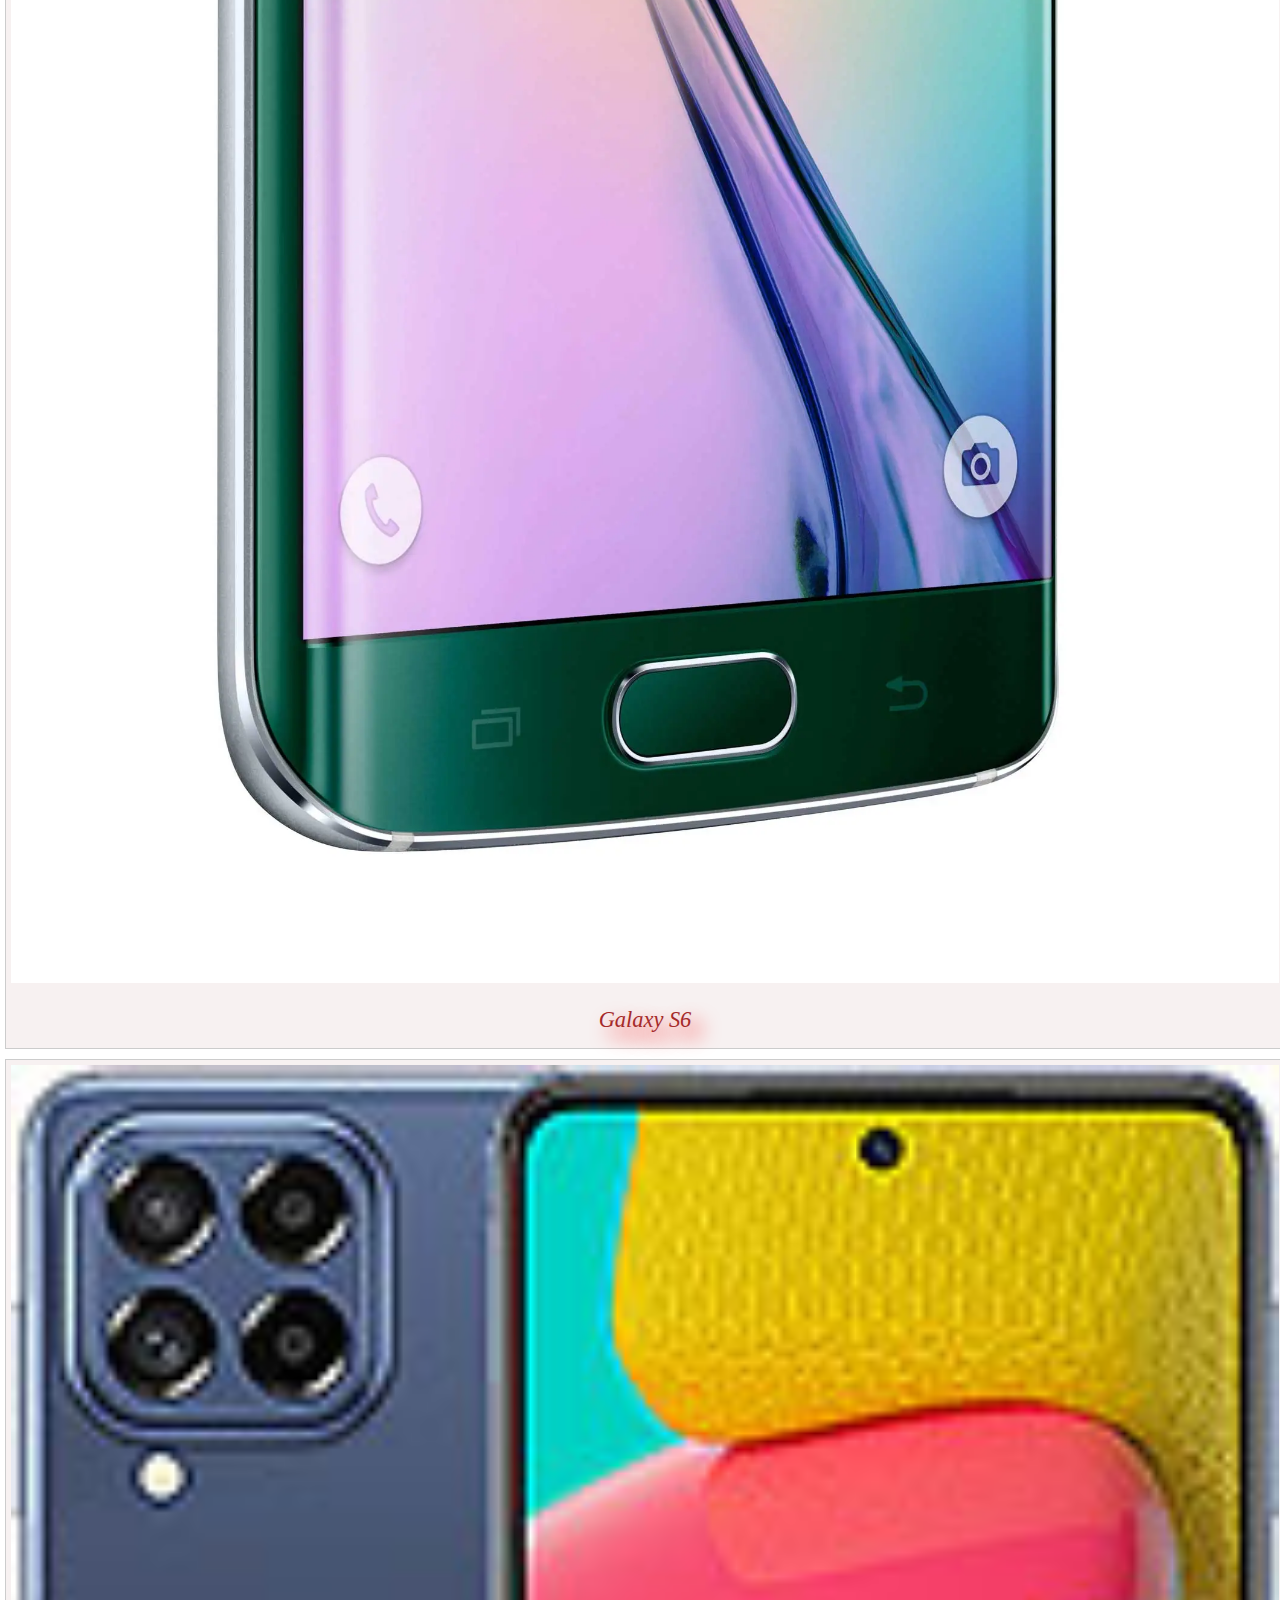
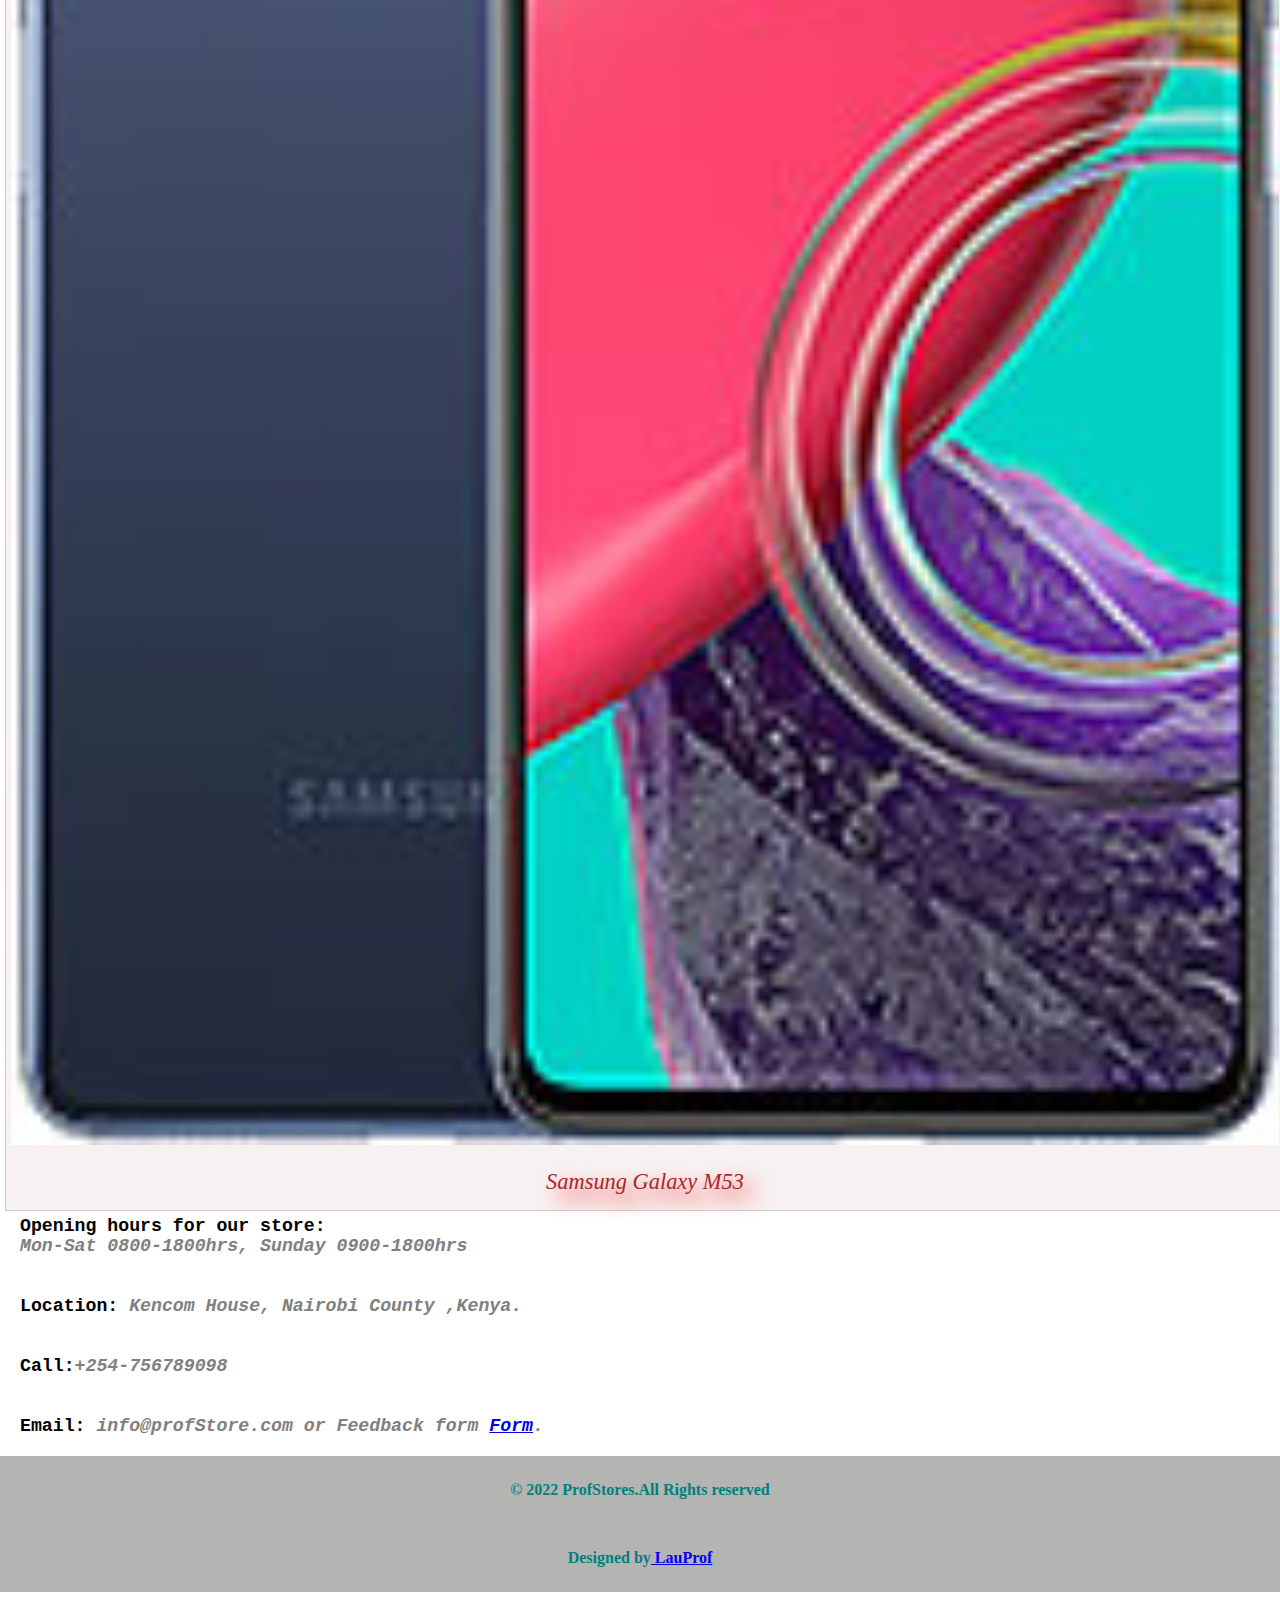
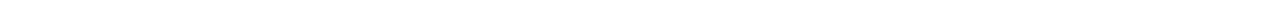
<file: samsung.html>
<!DOCTYPE html>
<html>
<head>
<title>Feedback</title>
<link rel="stylesheet" href="style.css">
<meta name="viewport" content="width=device-width,initial-scale=1.0">
<meta name="author" content="lauprof">
<link rel="stylesheet" href="https://fonts.googleapis.com/icon?family=Material+Icons">
</head>
<body>
<section>
<h4 id="time"></h4>
<h3>Welcome to ProfStores</h3>
<p>Call 0756789098 to Order</p>

</section><br>
<script type="text/javascript">

setInterval(dates,1000);
function dates(){
var x = new Date();

document.getElementById('time').innerHTML =x.toDateString() + "   " + x.toLocaleTimeString()

}

</script>
<div class="gallery">
  <a target="_blank" href="samsung-galaxy-a12-blue-2.jpg">
    <img src="samsung-galaxy-a12-blue-2.jpg"  width="100%" height="auto">
  </a>
  <div class="desc">Samsung galaxy A12</div>
</div>
<div class="gallery">
  <a target="_blank" href="Samsung-Galaxy-S21-5G.jpg">
    <img src="Samsung-Galaxy-S21-5G.jpg"  width="100%" height="auto">
  </a>
  <div class="desc">Samsung Galaxy S21</div>
</div>
<div class="gallery">
  <a target="_blank" href="galaxy-s6-edge1.jpg">
    <img src="galaxy-s6-edge1.jpg"  width="100%" height="auto">
  </a>
  <div class="desc">Galaxy S6</div>
</div>
<div class="gallery">
  <a target="_blank" href="samsung-galaxy-m53-5g.jpg">
    <img src="samsung-galaxy-m53-5g.jpg"  width="100%" height="auto">
  </a>
  <div class="desc">Samsung Galaxy M53</div>
</div>

<footer>
<p><b>Opening hours for our store:</b></p><i style ="color:grey;">Mon-Sat 0800-1800hrs, Sunday 0900-1800hrs</i><br>
<br><br>

<b>Location: </b><i>Kencom House,  Nairobi County ,Kenya.</i><br>
<br><br>
<b>Call:</b><i>+254-756789098</i><br><br><br>

<b>Email:</b><i> info@profStore.com or Feedback form <a href="form.html" >Form</a>.</i><br>
</footer>
<div class= "prof">
<p>&copy; 2022 ProfStores.All Rights reserved</p>
<p>Designed by<a href="https://lauprof.github.io/lo-ve/" > LauProf</a></p>


</div>


</body>
</html>
</file>
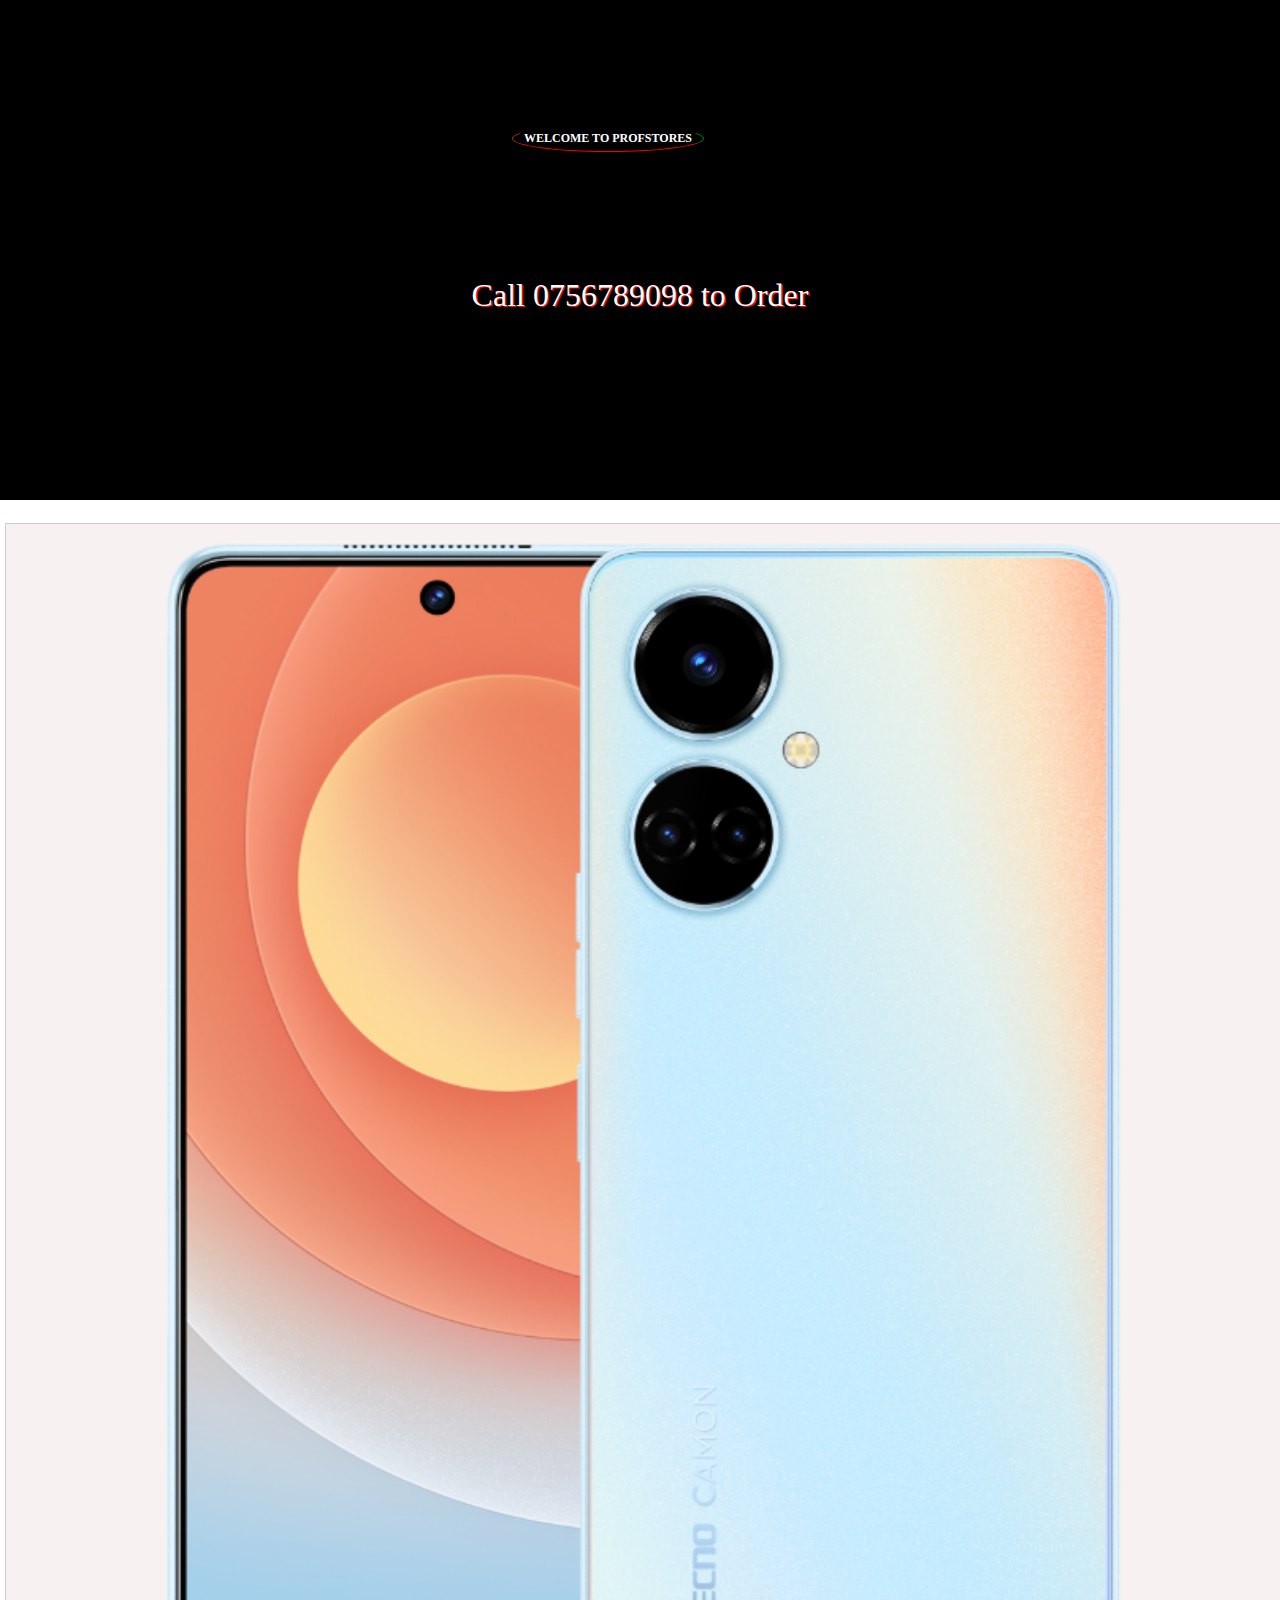
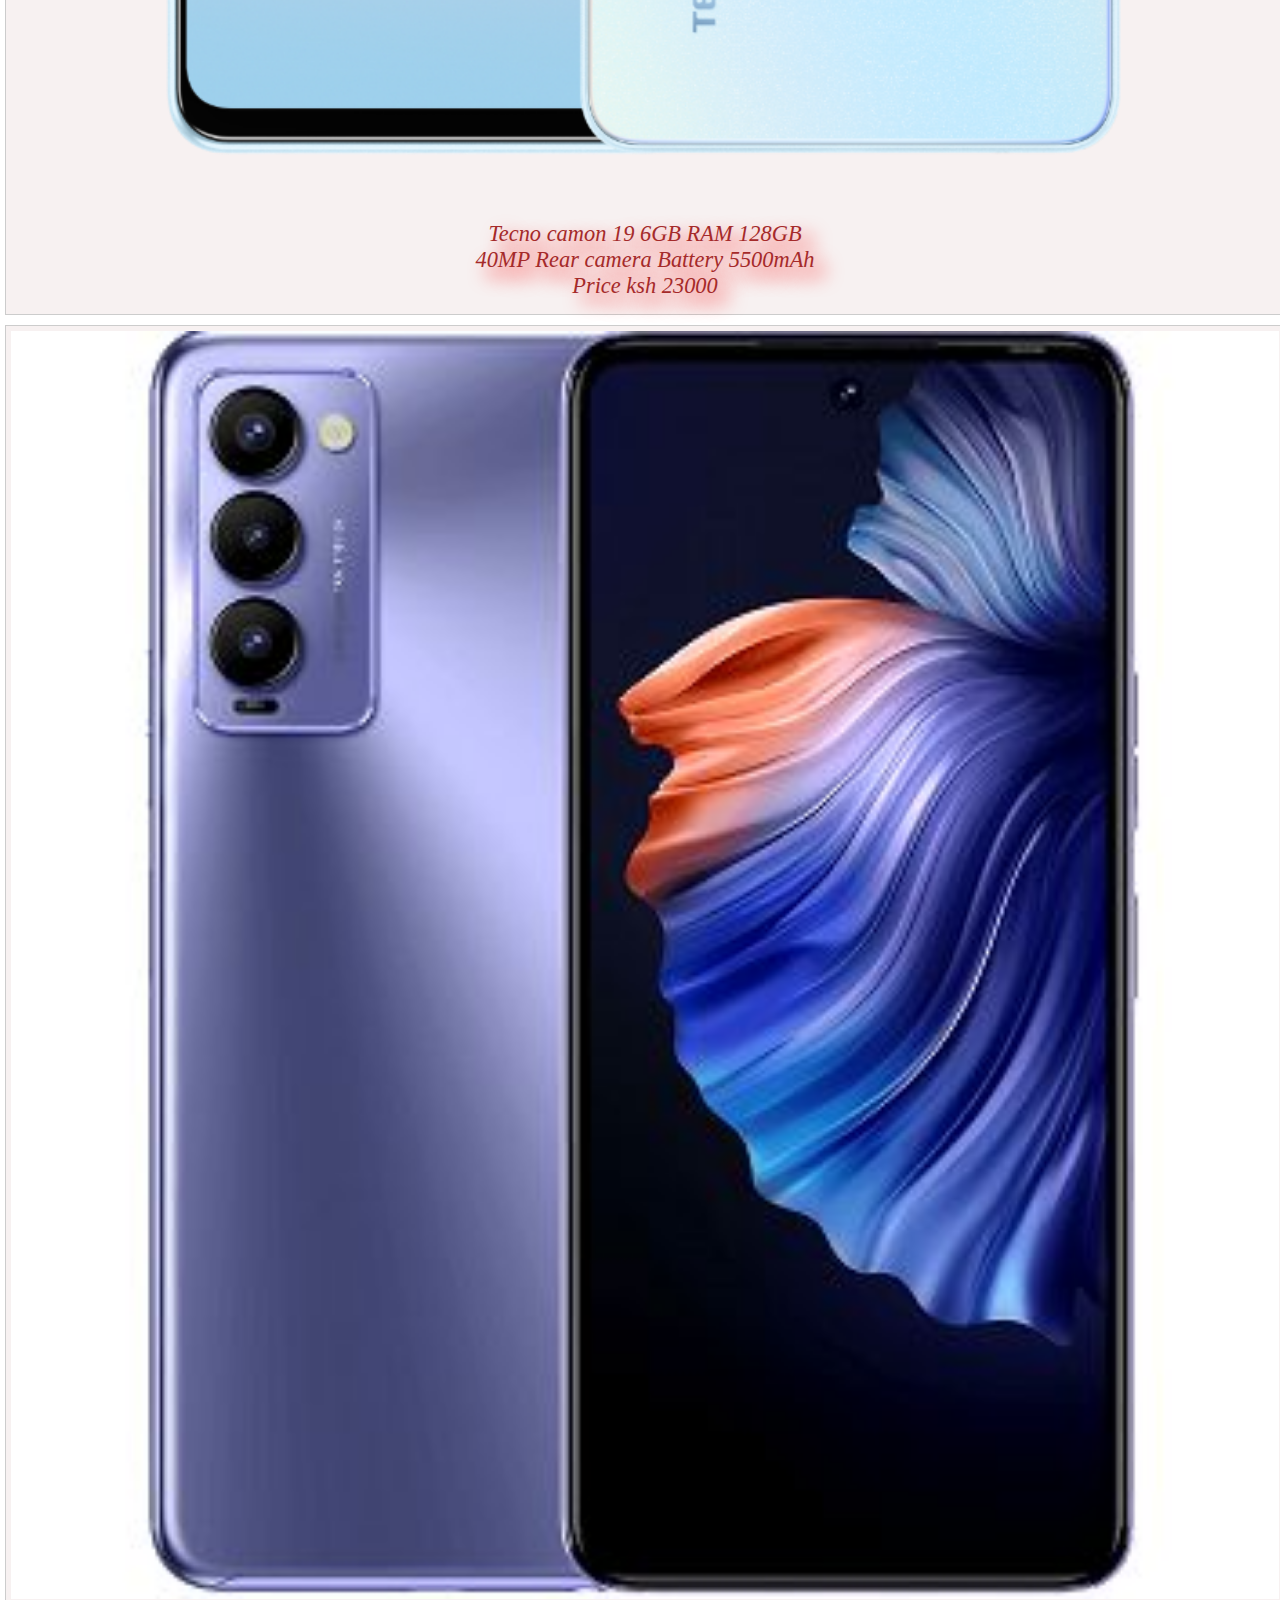
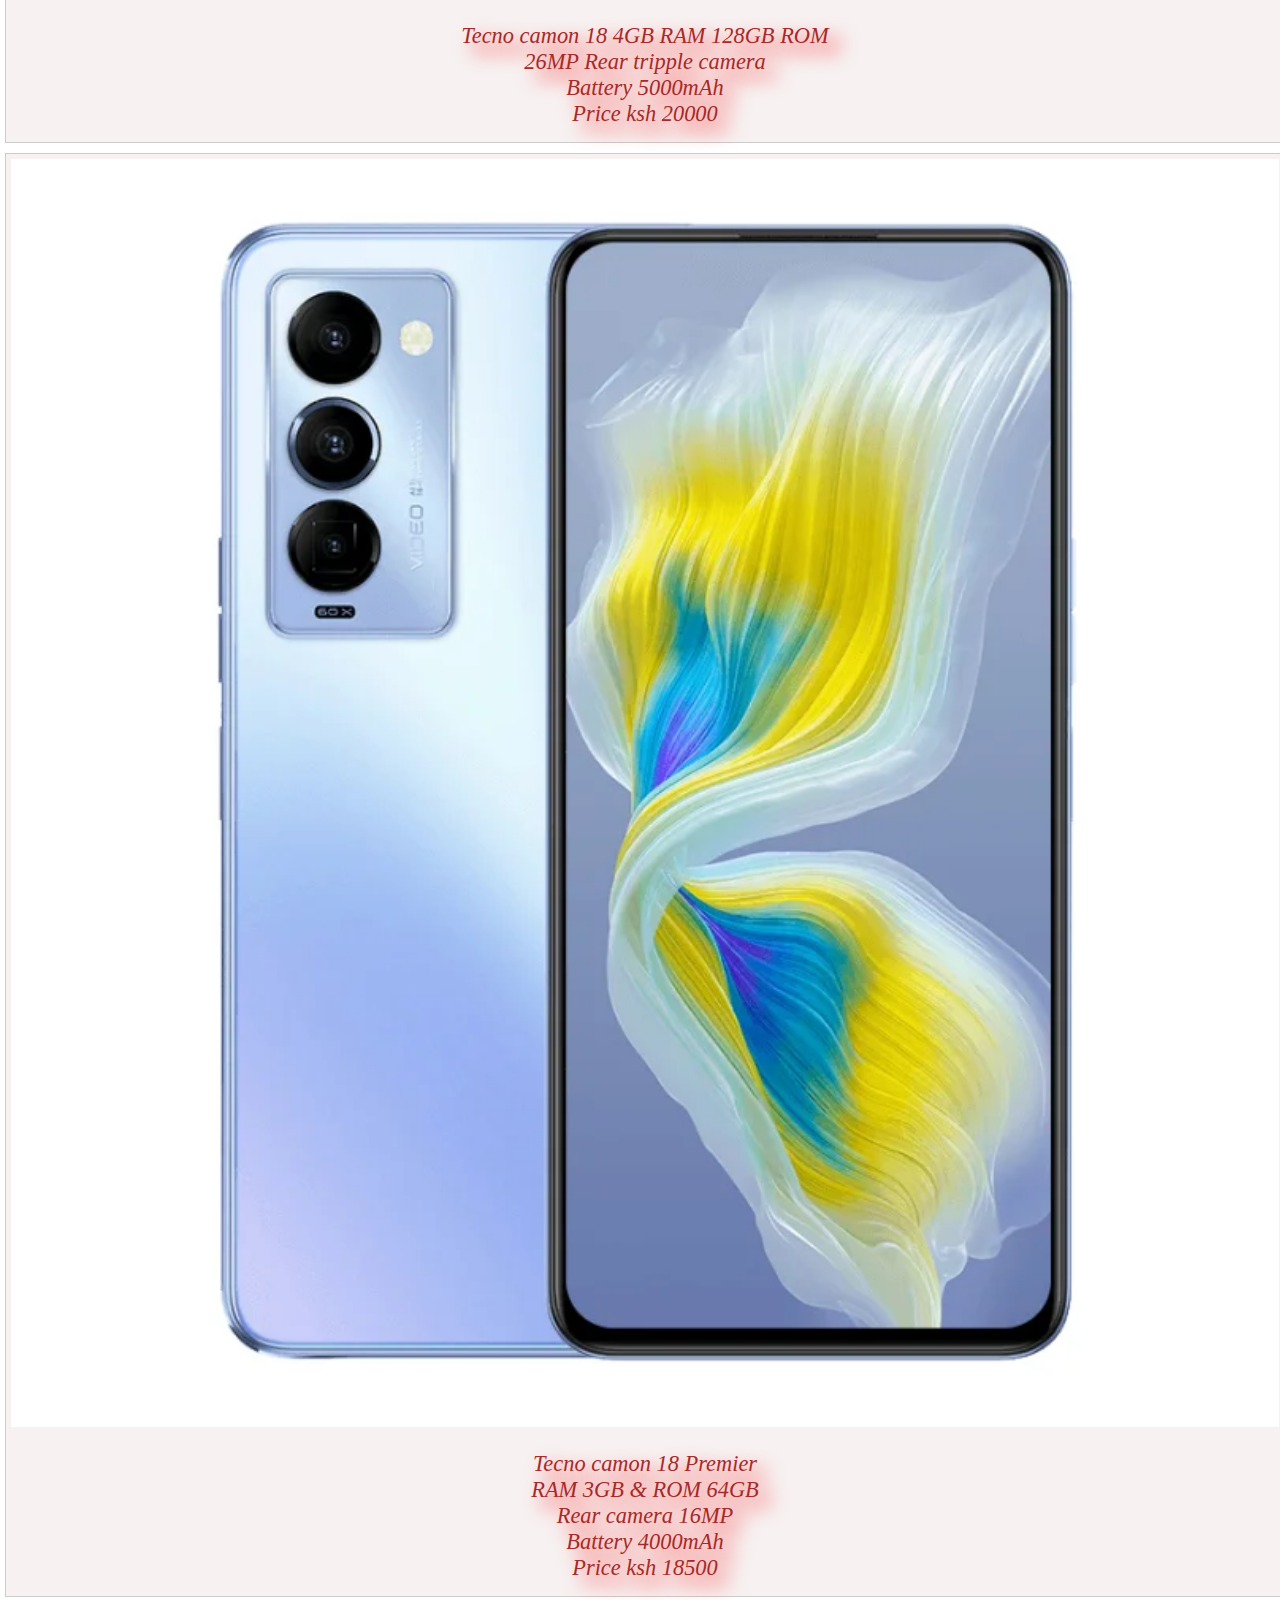
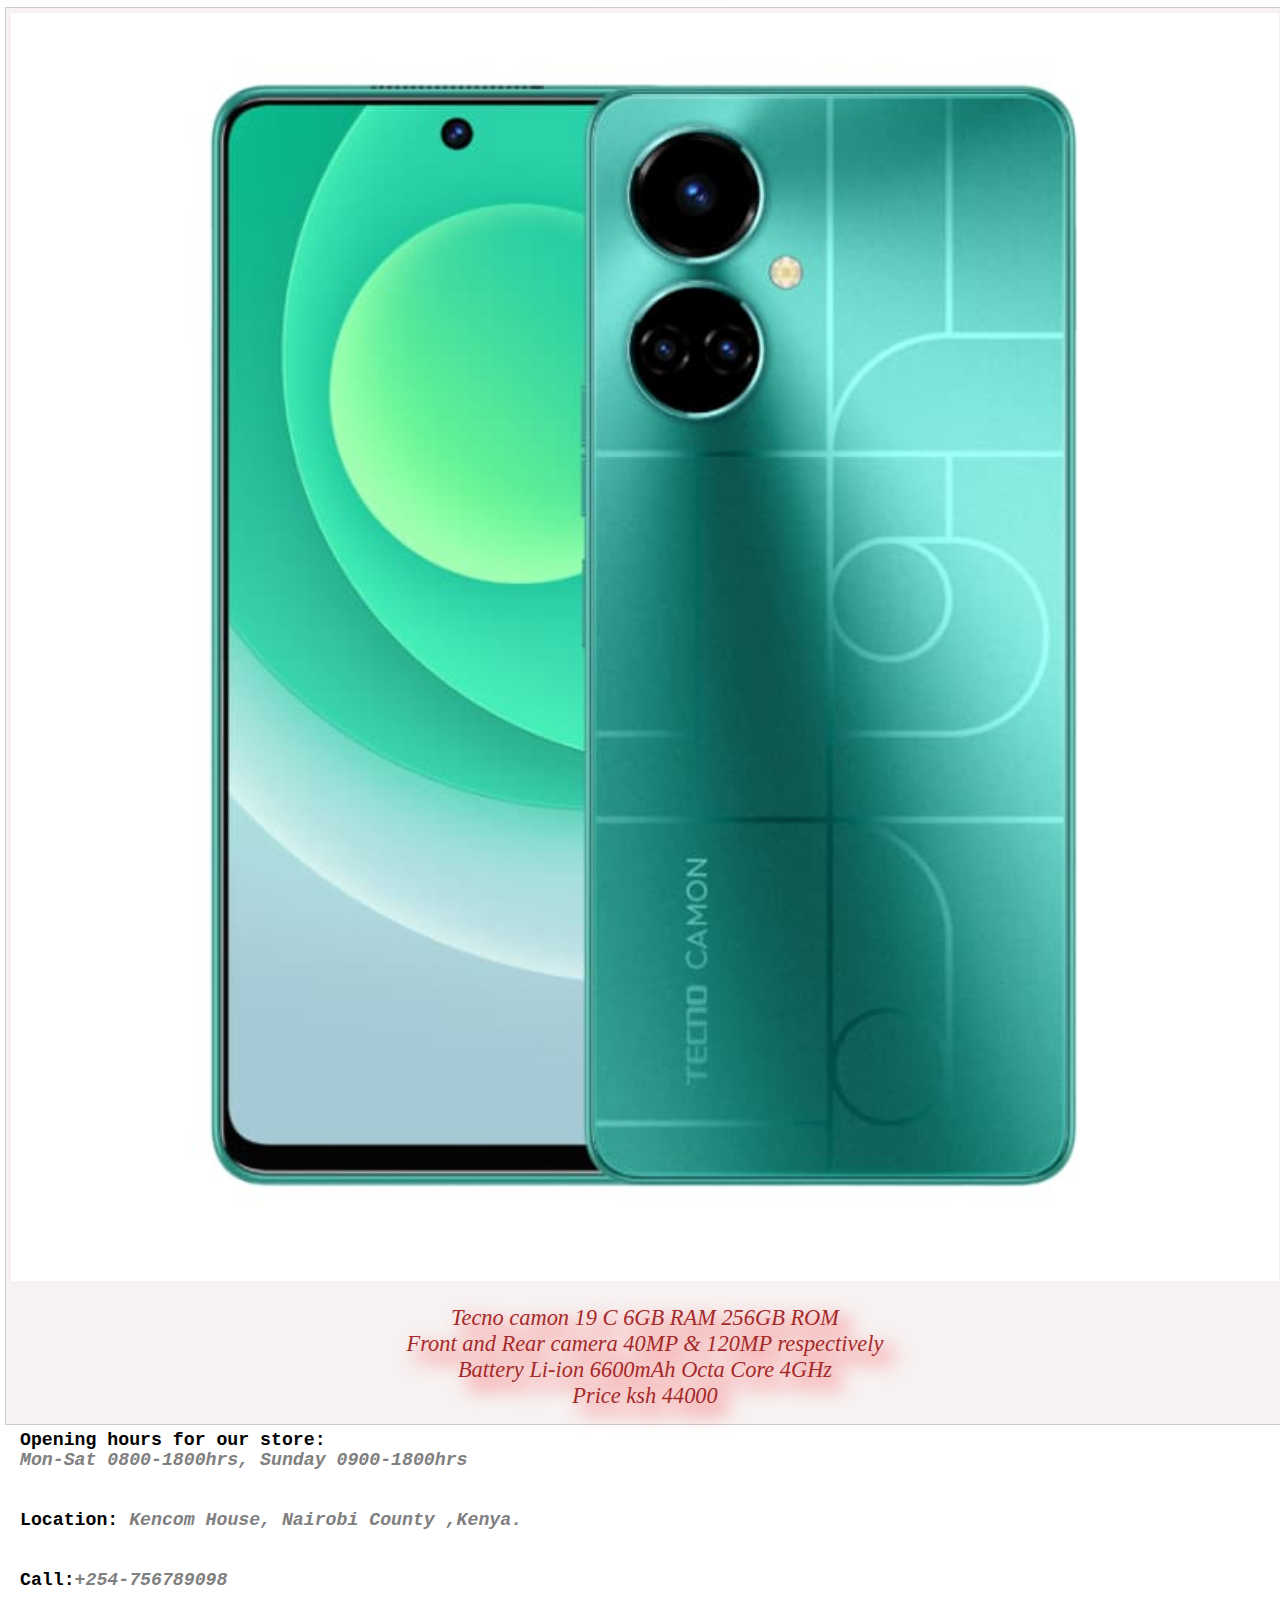
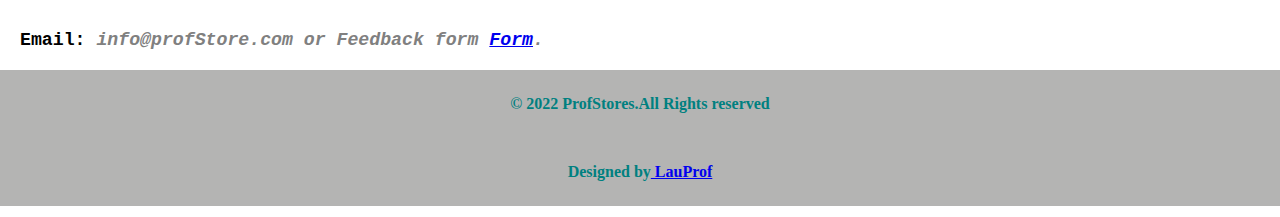
<file: tecno.html>
<!DOCTYPE html>
<html>
<head>
<title>Feedback</title>
<link rel="stylesheet" href="style.css">
<meta name="viewport" content="width=device-width,initial-scale=1.0">
<meta name="author" content="lauprof">
<link rel="stylesheet" href="https://fonts.googleapis.com/icon?family=Material+Icons">
</head>
<body>
<section>
<h4 id="time"></h4>
<h3>Welcome to ProfStores</h3>
<p>Call 0756789098 to Order</p>

</section><br>
<script type="text/javascript">

setInterval(dates,1000);
function dates(){
var x = new Date();

document.getElementById('time').innerHTML =x.toDateString() + "   " + x.toLocaleTimeString()

}

</script>



<div class="gallery">
  <a target="_blank" href="camon19--bai11.png">
    <img src="camon19--bai11.png"  width="100%" height="auto">
  </a>
  <div class="desc">Tecno camon 19 6GB RAM 128GB <br>40MP Rear camera
   Battery 5500mAh<br>Price ksh 23000</div>
</div>
<div class="gallery">
  <a target="_blank" href="tecno-camon-18-4gb128gb-4ujqhphy6d.jpg">
    <img src="tecno-camon-18-4gb128gb-4ujqhphy6d.jpg"  width="100%" height="auto">
  </a>
  <div class="desc">Tecno camon 18 4GB RAM 128GB ROM<br>
  26MP Rear tripple camera<br>Battery 5000mAh <br>Price ksh 20000</div>
</div>
<div class="gallery">
  <a target="_blank" href="Tecno-Camon-18-Premier-B.jpg">
    <img src="Tecno-Camon-18-Premier-B.jpg"  width="100%" height="auto">
  </a>
  <div class="desc">Tecno camon 18 Premier<br>RAM 3GB & ROM 64GB<br>
  Rear camera 16MP<br>Battery 4000mAh<br>Price ksh 18500</div>
</div>
<div class="gallery">
  <a target="_blank" href="Tecno-Camon-19-c.jpg">
    <img src="Tecno-Camon-19-c.jpg" width="100%" height="auto">
  </a>
  <div class="desc">Tecno camon 19 C 6GB RAM 256GB ROM<br>
  Front and Rear camera 40MP & 120MP respectively<br>Battery Li-ion 6600mAh Octa Core 4GHz<br>
  Price ksh 44000
  </div>
</div>
<footer>
<p><b>Opening hours for our store:</b></p><i style ="color:grey;">Mon-Sat 0800-1800hrs, Sunday 0900-1800hrs</i><br>
<br><br>

<b>Location: </b><i>Kencom House,  Nairobi County ,Kenya.</i><br>
<br><br>
<b>Call:</b><i>+254-756789098</i><br><br><br>

<b>Email:</b><i> info@profStore.com or Feedback form <a href="form.html" >Form</a>.</i><br>
</footer>
<div class= "prof">
<p>&copy; 2022 ProfStores.All Rights reserved</p>
<p>Designed by<a href="https://lauprof.github.io/lo-ve/" > LauProf</a></p>


</div>




</body>
</html>
</file>
<file: style.css>
*{
padding:0%;
margin:0%;
box-sizing:border-box;
resize:both;

}

span{
position:relative;
float:right;
right:0%;

}
#colored{
width:100%;
height:100px;
background-color:lightblue;


}


#nav{
position:absolute;
display:inline-block;
height:100%;
width:5%;
transition:3s;
right:0%;
z-index:5;
}

.navigation{
display:block;


}
ul{
list-style-type:none;
margin:0;
padding:0;
border:1px solid teal;
border-radius:10px;
background-color:white;
display:none;
right:0%;
position:absolute;
bottom:0%;
height:100%;
width:100%;
overflow:auto;

}

.navigation:hover ul {

display:block;
}
#nav:hover span{
display:none;
}
#nav:hover{
width:50%;
}

li a{
color:red;
font-weight:bolder;
display:block;
text-decoration:none;
padding:55px;
font-family:cursive;

}
li a.link {
  background-color: black;
  color: white;
}

li a:hover:not(.link) {
  background-color: tomato;
  color: white;
}
#arrow{
position:fixed;
right:0%;
bottom:2%;
padding:10px;
z-index:4;
color:white;
background-color:teal;
border:1px solid red;
border-radius:100%;
}
#arrow >a{
text-decoration:none;
}

.row{
margin-top:20px;
padding:0px;
z-index:1;
display:flex;


}

.row::after{
content:" ";
clear:both;
display:table;
}
.cols{

float:left;
max-width:40%;




}
.cols img{
width:100%;
border-radius:5px;
transition:5s;



}
.cols img:hover{
transform:scale(1.5,1.5);

}
.content{
border:0.4px solid black;
border-color:none;
border-radius:30%;
color:teal;
border-width:3px;
box-sizing:border-box;
padding:40px;
animation:colors 3s linear infinite;

}
@keyframes colors{
0%{border-color:none;}
25%{border-right-color:red;}
50%{border-bottom-color:green;}
75%{border-left-color:aqua;}
100%{border-top-color:lightblue;}
}
.history{
border-style:solid;
border-radius:20%;
box-sizing:border-box;
padding:30px;
border-width:2.5px;
color:purple;
border-top-color:white;
border-right-color:teal;
border-bottom-color:blue;
border-left-color:red;

}
div.gallery {
  margin: 5px;
  border: 1px solid #ccc;
  background-color:rgba(244,235,235,0.7);
  float: left;
  width: 100%;
}

div.gallery:hover {
  border: 1px solid #756dde;
}

div.gallery img {
padding:5px;
  width: 100%;
  height: auto;
}

div.desc {
  padding: 15px;
  text-align: center;
  color:brown;
  font-style:italic;
  font-family:cursive;
  font-size:1.4em;
  text-shadow:10px 10px 20px red;
}

#feedback{
width:100%;


background-color:lightblue;
border-radius:10px;
padding:10px;


}

input[type=email],input[type=text]{
width:70%;
padding:10px 12px;
margin-left:18px;
outline-style:solid;
outline-color:lightblue;
border:1px inset red;


}
textarea{
padding:6px;
border-style:inset;
border-color:none;

border-top-color:blue;
border-botton-color:black;
border-right-color:brown;
border-radius:6px;
border-width:2px;
}
label{
margin-left:40px;
font-weight:bold;
color:teal;
font-variant:small-caps;
}
input[type=submit]{
position:relative;
left:50%;
font-family:cursive;
border:none;
padding:10px;
border-radius:6px;
margin-bottom:20px;
color:black;
font-size:1.4em;
background-color:orange;

}
section{
height:300px;
width:100%;
background-color:black;
padding:0%;
animation :bgcolor 4s infinite;

}
@keyframes bgcolor{
0%{background-color:teal;}
100%{background-color:grey;}


}


section>p{
color:white;
text-align:center;
position:relative;
top:50%;
font-size:xx-large;
font-family:cursive;
text-shadow:1.2px 1.1px red;
animation :order 3s infinite;

}


@keyframes order{
0%{transform:translateX(0%);}
100%{transform:translateX(-100%);}
}
section h4{
color:white;
text-align:center;
font-size:1.2em;
text-shadow:1.4px 1.1px green;
font-family:cursive;
}
section h3{
color:white;
position:relative;
left:40%;
font-size:15px;
top:25%;
font-weight:bolder;
text-align:center;
width:45%;
border-radius:100%;
border-top:transparent;
border-bottom-color:red;
border-right-color:green;
border-left-color:brown;
padding:5px;
font-family:cursive;
text-transform:uppercase;
border-width:1px;
border-style:solid;
animation: rotat 3s linear infinite;
}
@keyframes rotat{
from{transform:rotate(0deg);}
to {transform:rotate(360deg);}

}
footer{
font-size:1.4em;
margin:10px;
padding:10px;
font-family:monospace;

}
.prof{
position:relative;
background-color:rgba(05,05,04,0.3);
color:teal;


}
.prof p{
padding:25px;
text-align:center;
font-weight:bolder;

}
i{
color:grey;
font-weight:bolder;
}
#sp{
font-size:xx-large;color:red;
}

@media only screen and (min-width:788px){
section h3{
width:15%;
font-size:12px;

}
section{
height:500px;
font-size:2.8em;
}
.history{
padding:70px;

}
.content{
padding:100px;


}


#sp{
font-size:3em;


}
#arrow{
position:fixed;
right:0%;
bottom:0%;
padding:25px;
z-index:4;

}
input[type=text],input[type=email]{
padding:30px;
border:none;
border-bottom:groove;
border-bottom-color:red;
}
textarea{
width:80%;
}

}
</file>
